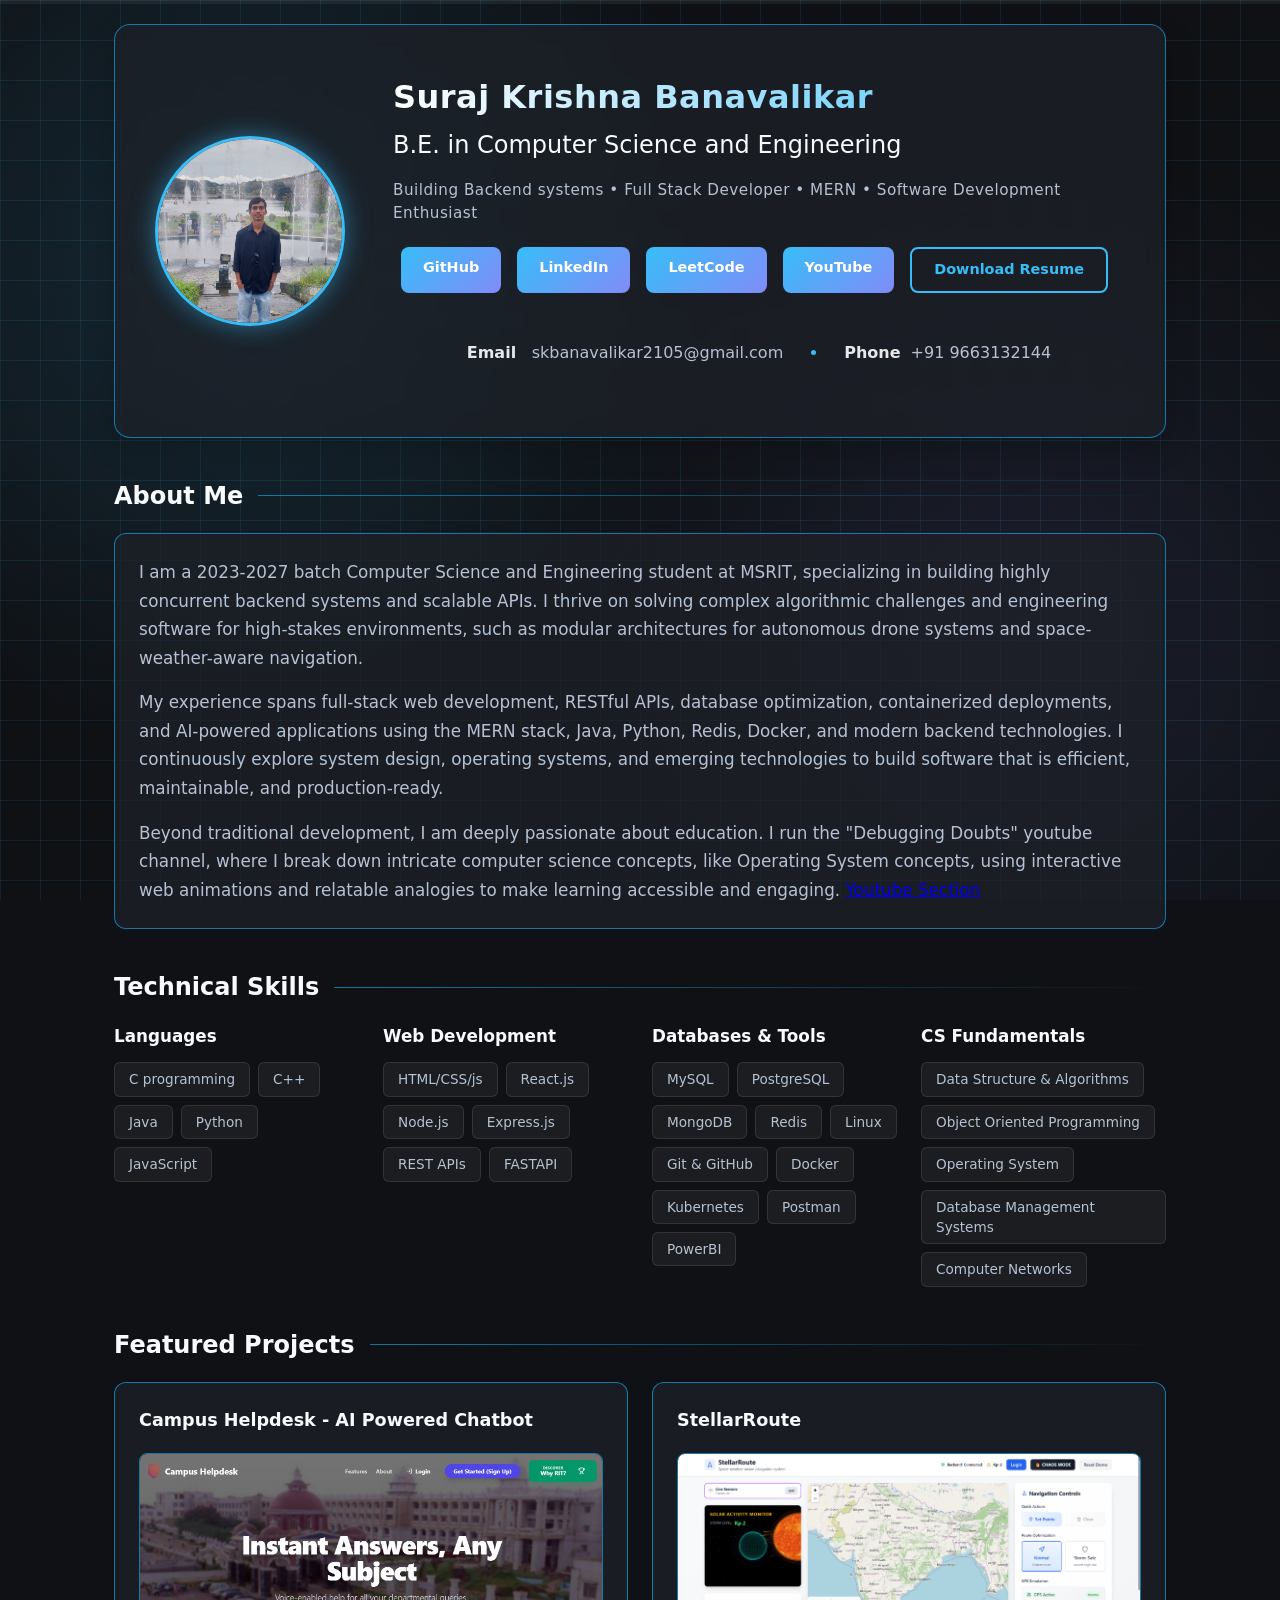
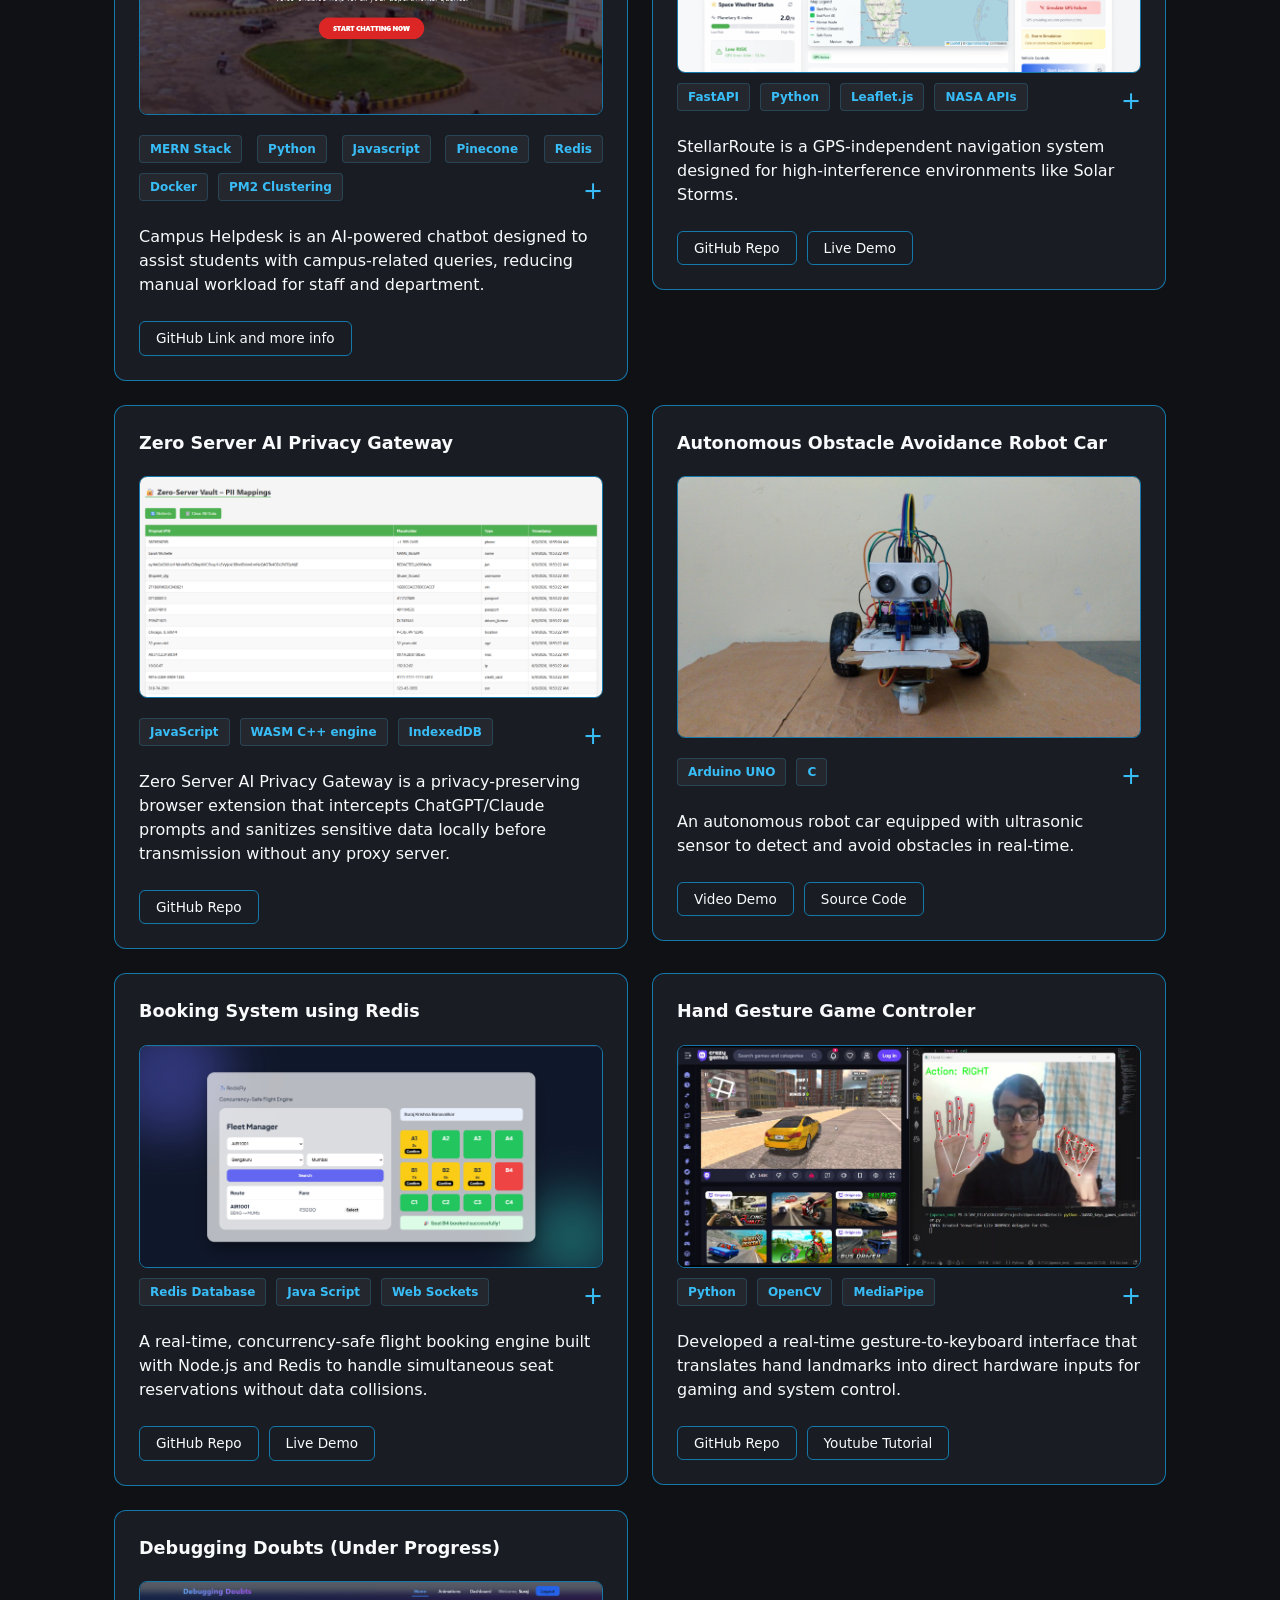
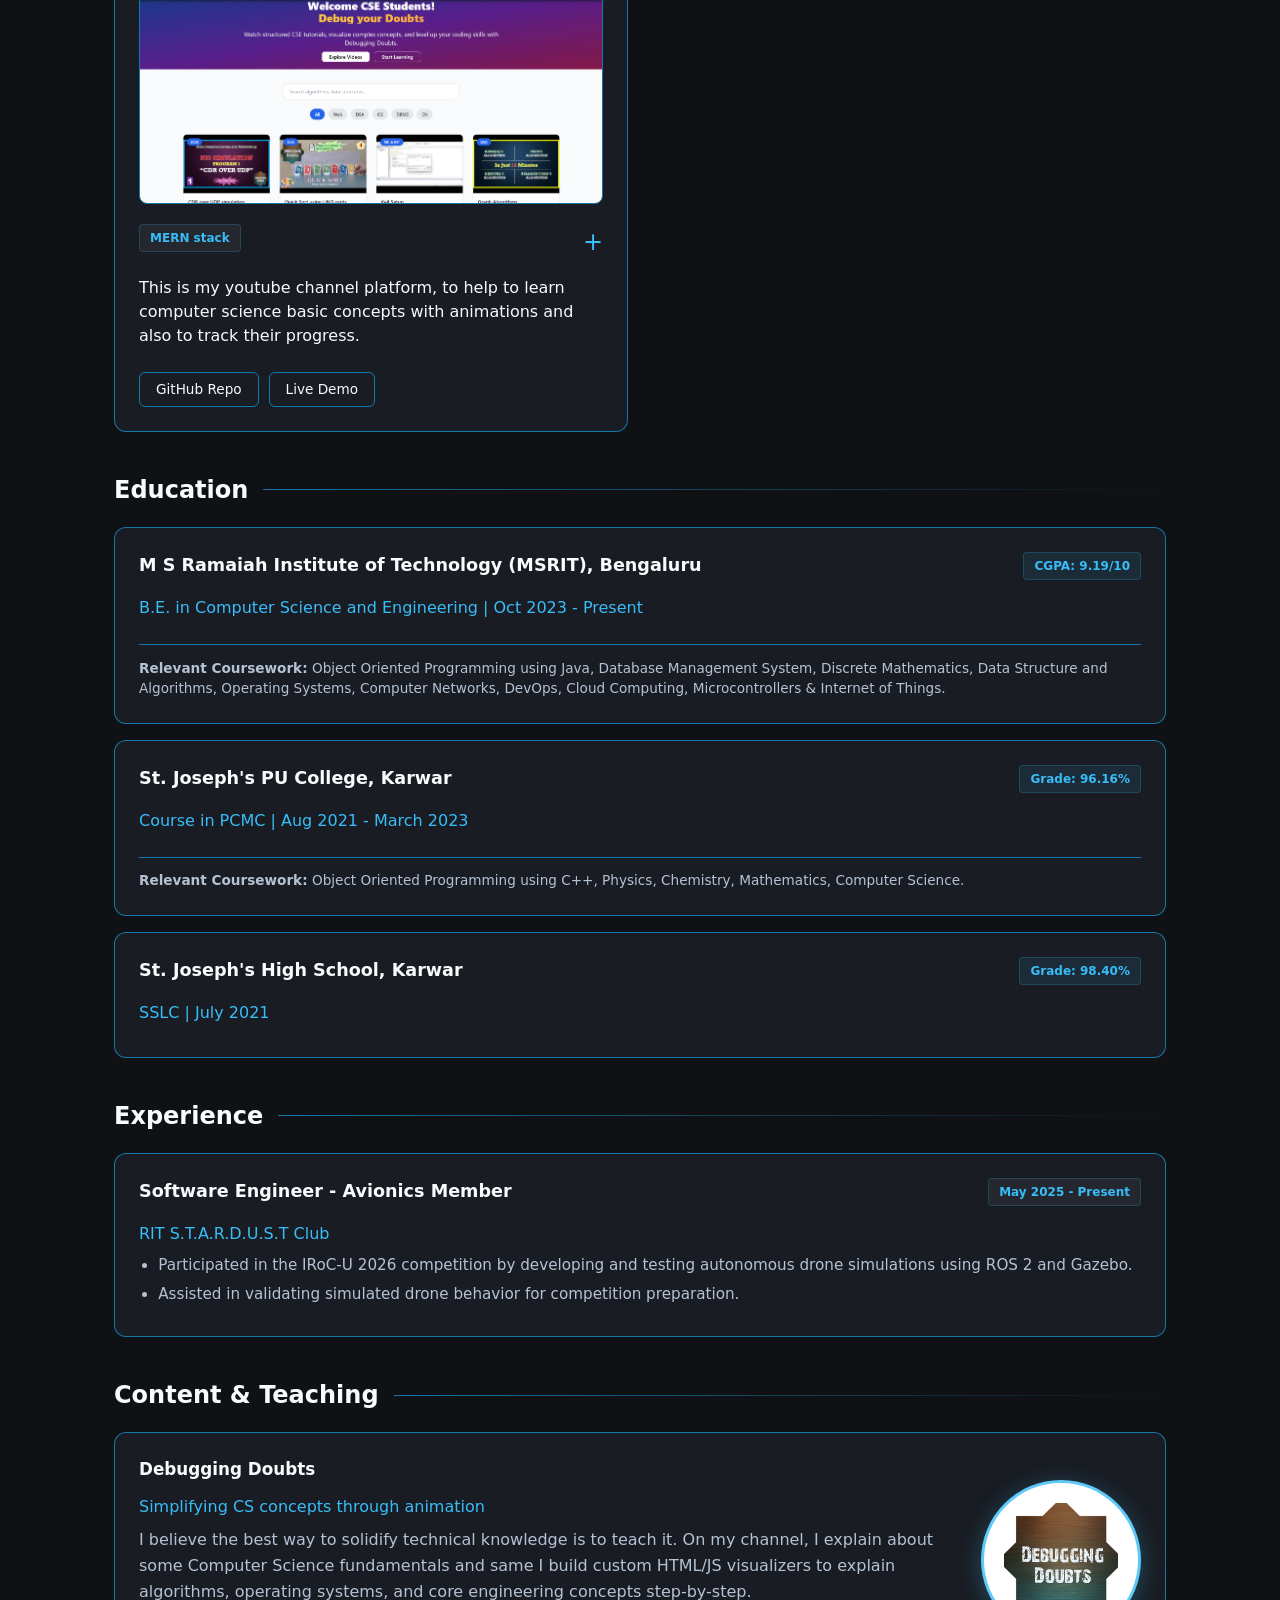
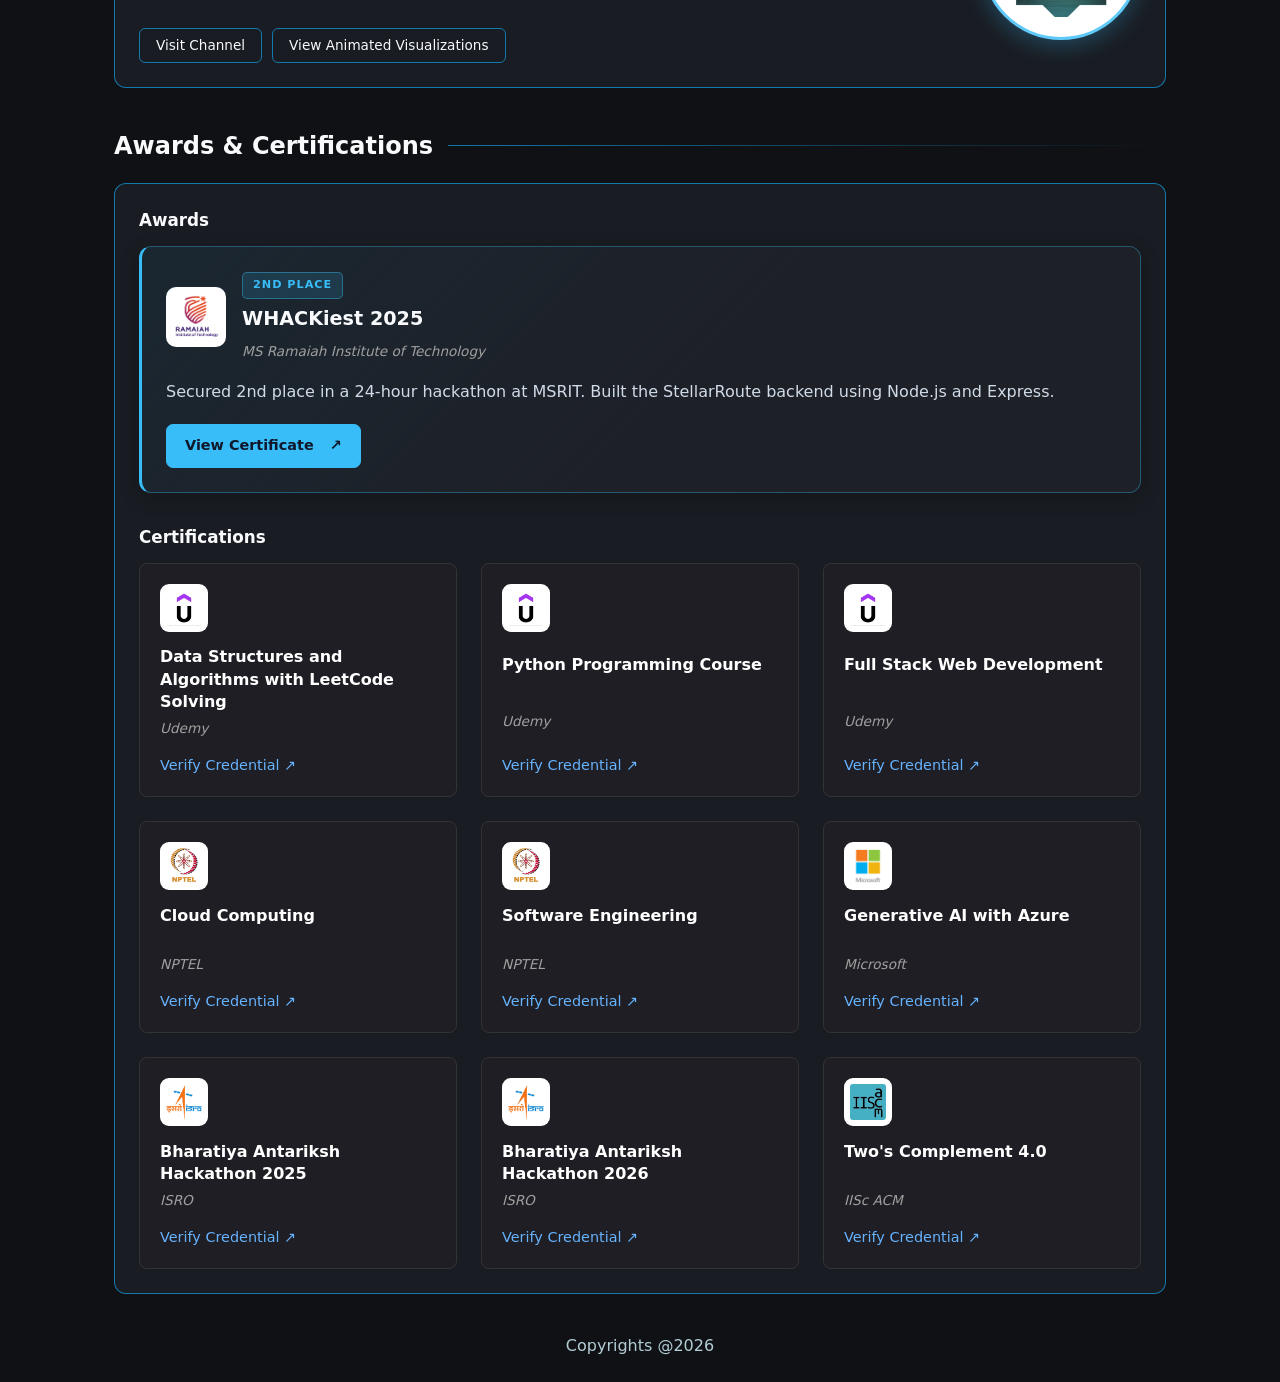
<file: index.html>
<!DOCTYPE html>
<html lang="en">

<head>
    <meta charset="UTF-8">
    <meta name="viewport" content="width=device-width, initial-scale=1.0">
    <title> Suraj Krishna Banavalikar </title>

    <meta name="description"
        content="Portfolio of Suraj Krishna Banavalikar, a Full Stack Developer and CSE student specializing in backend systems, AI tools, and algorithmic challenges.">
    <meta name="author" content="Suraj Krishna Banavalikar">

    <meta property="og:type" content="website">
    <meta property="og:url" content="https://surajkb2005.github.io/Resume/">
    <meta property="og:title" content="Suraj Krishna Banavalikar | Software Engineer">
    <meta property="og:description"
        content="Building highly concurrent backend systems, AI-powered tools, and exploring space technology. Check out my projects.">
    <meta property="og:image" content="./public/assets/images/Profile.jpg">

    <meta property="twitter:card" content="summary_large_image">
    <meta property="twitter:title" content="Suraj K. Banavalikar | Software Engineer">
    <meta property="twitter:description"
        content="Building highly concurrent backend systems, AI-powered tools, and exploring space technology. Check out my projects.">
    <meta property="twitter:image" content="./public/assets/images/Profile.jpg">

    <link rel="stylesheet" href="./public/style.css">
</head>

<body>
    <div class="scroll-progress">
        <div class="scroll-progress-bar" id="scrollProgress"></div>
    </div>
    <header class="hero">
        <div class="hero-content">
            <div class="profile-container">
                <img src="./public/assets/images/Profile.jpg" alt="Profile Photo" class="profile-pic">
            </div>
            <div class="hero-text">
                <h1>Suraj Krishna Banavalikar</h1>
                <h2>B.E. in Computer Science and Engineering</h2>
                <p class="tagline">
                    Building Backend systems • Full Stack Developer • MERN • Software Development Enthusiast
                </p>
                <div class="social-links">
                    <a href="https://github.com/surajkb2005" target="_blank">GitHub</a>
                    <a href="https://linkedin.com/in/surajkb2005/" target="_blank">LinkedIn</a>
                    <a href="https://leetcode.com/surajkb2005/" target="_blank">LeetCode</a>
                    <a href="https://www.youtube.com/@DebuggingDoubts" target="_blank">YouTube</a>

                    <a href="./public/assets/Suraj_Krishna_Banavalikar_Resume.pdf"
                        download="Suraj_Krishna_Banavalikar_Resume.pdf"
                        style="background: transparent; border: 2px solid var(--accent-primary); color: var(--accent-primary);">
                        Download Resume
                    </a>
                </div>
                <br>
                <div class="contact-info">
                    <div class="contact-item">
                        <span class="contact-label">Email</span>
                        <a href="mailto:skbanavalikar2105@gmail.com">
                            skbanavalikar2105@gmail.com
                        </a>
                    </div>
                    <div class="contact-divider"></div>
                    <div class="contact-item">
                        <span class="contact-label">Phone</span>
                        <a href="tel:+919663132144">
                            +91 9663132144
                        </a>
                    </div>
                </div>
            </div>
        </div>
    </header>

    <main>
        <section class="about-section">
            <h3>About Me</h3>
            <div class="card" style="font-size: 1.05rem; color: var(--text-muted); line-height: 1.7;">
                <p style="margin-bottom: 1rem;">
                    I am a 2023-2027 batch Computer Science and Engineering student at MSRIT, specializing in building
                    highly concurrent backend systems and scalable APIs. I thrive on solving complex algorithmic
                    challenges and engineering software for high-stakes environments, such as modular architectures for
                    autonomous drone systems and space-weather-aware navigation.
                </p>
                <p style="margin-bottom: 1rem;">
                    My experience spans full-stack web development, RESTful APIs, database optimization, containerized
                    deployments, and AI-powered applications using the MERN stack, Java, Python, Redis, Docker, and
                    modern backend technologies. I continuously explore system design, operating systems, and emerging
                    technologies to build software that is efficient, maintainable, and production-ready.
                </p>
                <p>
                    Beyond traditional development, I am deeply passionate about education. I run the "Debugging Doubts"
                    youtube channel, where I break down intricate computer science concepts, like Operating System
                    concepts, using interactive web animations and relatable analogies to make learning accessible and
                    engaging.
                    <a href="#teaching-section-yt">Youtube Section</a>
                </p>
            </div>
        </section>
        <section class="skills-section">
            <h3>Technical Skills</h3>

            <div class="skills-grid">

                <div class="skill-category">
                    <h4>Languages</h4>
                    <div class="skill-group">
                        <span class="skill-box">C programming</span>
                        <span class="skill-box">C++</span>
                        <span class="skill-box">Java</span>
                        <span class="skill-box">Python</span>
                        <span class="skill-box">JavaScript</span>
                    </div>
                </div>

                <div class="skill-category">
                    <h4>Web Development</h4>
                    <div class="skill-group">
                        <span class="skill-box">HTML/CSS/js</span>
                        <span class="skill-box">React.js</span>
                        <span class="skill-box">Node.js</span>
                        <span class="skill-box">Express.js</span>
                        <span class="skill-box">REST APIs</span>
                        <span class="skill-box">FASTAPI</span>
                    </div>
                </div>

                <div class="skill-category">
                    <h4>Databases & Tools</h4>
                    <div class="skill-group">
                        <span class="skill-box">MySQL</span>
                        <span class="skill-box">PostgreSQL</span>
                        <span class="skill-box">MongoDB</span>
                        <span class="skill-box">Redis</span>
                        <span class="skill-box">Linux</span>
                        <span class="skill-box">Git & GitHub</span>
                        <span class="skill-box">Docker</span>
                        <span class="skill-box">Kubernetes</span>
                        <span class="skill-box">Postman</span>
                        <span class="skill-box">PowerBI</span>
                    </div>
                </div>

                <div class="skill-category">
                    <h4>CS Fundamentals</h4>
                    <div class="skill-group">
                        <span class="skill-box">Data Structure & Algorithms</span>
                        <span class="skill-box">Object Oriented Programming</span>
                        <span class="skill-box">Operating System</span>
                        <span class="skill-box">Database Management Systems</span>
                        <span class="skill-box">Computer Networks</span>
                    </div>
                </div>

            </div>
        </section>

        <section class="projects-section">
            <h3>Featured Projects</h3>

            <div class="card-grid">

                <article class="card project-card" onclick="toggleProject(this)">
                    <div class=" card-header">
                        <h4 class=" title">Campus Helpdesk - AI Powered Chatbot</h4>
                        <div class="image-slider">
                            <div class="slider-track">
                                <img src="./public/assets/images/Projects/CampusHelpdesk/home.png"
                                    alt="Campus Helpdesk Project Screenshot 1">
                                <img src="./public/assets/images/Projects/CampusHelpdesk/general.png"
                                    alt="Campus Helpdesk Project Screenshot 2">
                            </div>
                        </div>
                        <span class="badge">MERN Stack</span>
                        <span class="badge">Python</span>
                        <span class="badge">Javascript</span>
                        <span class="badge">Pinecone</span>
                        <span class="badge">Redis</span>
                        <span class="badge">Docker</span>
                        <span class="badge">PM2 Clustering</span>
                        <span class="expand-icon">+</span>
                    </div>
                    Campus Helpdesk is an AI-powered chatbot designed to assist students with campus-related queries,
                    reducing manual workload for staff and department.
                    <div class="project-details">
                        <ul class="bullet-list">
                            <li>Built an AI-powered query resolution system using vector search (Pinecone + hybrid BM25
                                re-ranking), reducing manual query handling by ~40% and improving response accuracy.
                            </li>
                            <li>Designed a distributed backend architecture using PM2 clustering (currently10 instances
                                or customizable instances) to enable horizontal scaling and load balancing across CPU
                                cores, supporting ~50-80 concurrent users with stable latency.</li>
                            <li>Optimized database performance using MongoDB connection pooling and multi-database
                                architecture, ensuring efficient handling of concurrent requests and reducing connection
                                overhead under load.</li>
                            <li>Built an asynchronous email queue system with batch processing (20 jobs/cycle) and retry
                                logic, decoupling email workflows from request handling to improve system responsiveness
                                under concurrency.
                            </li>
                            <li>Implemented rate limiting (up to 100 req/15 min per user) and API-level throttling to
                                prevent overload and ensure fair usage during peak traffic.
                            </li>
                        </ul>
                    </div>
                    <div class="card-actions">
                        <a href="./pages/campus_helpdesk.html" target="_blank" class="link-btn outline">
                            GitHub Link and more info</a>
                    </div>
                </article>

                <article class="card project-card" onclick="toggleProject(this)">
                    <div class="card-header">
                        <h4 class="title">StellarRoute</h4>
                        <div class="project-images">
                            <img src="./public/assets/images/Projects/StellarRoute.png"
                                alt="StellarRoute Project Screenshot">
                        </div>
                        <span class="badge">FastAPI</span>
                        <span class="badge">Python</span>
                        <span class="badge">Leaflet.js</span>
                        <span class="badge">NASA APIs</span>
                        <span class="expand-icon">+</span>
                    </div>
                    StellarRoute is a GPS-independent navigation system designed for high-interference environments like
                    Solar Storms.
                    <div class="project-details">
                        <ul class="bullet-list">
                            <li>Designed and implemented a GPS-denied navigation system using inertial navigation
                                (IMU-based dead reckoning).</li>
                            <li>Processed accelerometer and gyroscope data to estimate position in high-interference
                                environments, such as solar storms, to calculate position without satellite dependency.
                            </li>
                            <li>Integrated NASA's NOVA API for live kp index values and proposed future integration with
                                ISRO's Aditya-L1 real-time
                                telemetry.</li>
                        </ul>
                    </div>
                    <div class="card-actions">
                        <a href="https://github.com/varun99015/StellarRoute" target="_blank" class="link-btn outline">
                            GitHub Repo
                        </a>
                        <a href="https://sharebeam.net/q/cJjZmpH" target="_blank" class="link-btn outline"> Live Demo
                        </a>
                    </div>
                </article>

                <article class="card project-card" onclick="toggleProject(this)">
                    <div class="card-header">
                        <h4 class="title">Zero Server AI Privacy Gateway</h4>
                        <div class="image-slider">
                            <div class="slider-track">
                                <img src="./public/assets/images/Projects/ZeroServerAIPrivacyGateway1.png"
                                    alt="Zero Server AI Privacy Gateway Project Screenshot 1">
                                <img src="./public/assets/images/Projects/ZeroServerAIPrivacyGateway2.png"
                                    alt="Zero Server AI Privacy Gateway Project Screenshot 2">
                            </div>
                        </div>
                        <span class="badge">JavaScript</span>
                        <span class="badge">WASM C++ engine</span>
                        <span class="badge">IndexedDB</span>
                        <span class="expand-icon">+</span>
                    </div>
                    Zero Server AI Privacy Gateway is a privacy-preserving browser extension that intercepts
                    ChatGPT/Claude prompts and sanitizes sensitive data locally before transmission without any proxy
                    server.
                    <div class="project-details">
                        <ul class="bullet-list">
                            <li>Developed a privacy-preserving browser extension that intercepts ChatGPT/Claude prompts
                                and sanitizes sensitive data locally before transmission.</li>
                            <li>Built a multi-layer PII detection engine using C++ → WebAssembly, regex validation, and
                                heuristic analysis to detect 19+ categories of sensitive information.
                            </li>
                            <li>Implemented IndexedDB-based placeholder vault and automatic response restoration using
                                DOM MutationObserver, ensuring seamless user experience.</li>
                            <li>Achieved real-time processing with ~2.86 ms median latency and 92% detection accuracy
                                while maintaining a zero-server architecture.</li>
                        </ul>
                    </div>
                    <div class="card-actions">
                        <a href="https://github.com/varun99015/Zero-Server-Ai-Privacy-Gateway" target="_blank"
                            class="link-btn outline">
                            GitHub Repo
                        </a>
                    </div>
                </article>

                <article class="card project-card" onclick="toggleProject(this)">
                    <div class="card-header">
                        <h4 class="title">Autonomous Obstacle Avoidance Robot Car</h4>
                        <div class="image-slider">
                            <div class="slider-track">
                                <img src="./public/assets/images/Projects/ObstacleAvoidanceRobotCar1.jpg"
                                    alt="Autonomous Obstacle Avoidance Robot Car Project Screenshot 1">
                                <img src="./public/assets/images/Projects/ObstacleAvoidanceRobotCar2.jpg"
                                    alt="Autonomous Obstacle Avoidance Robot Car Project Screenshot 2">
                            </div>
                        </div>
                        <span class="badge">Arduino UNO</span>
                        <span class="badge">C</span>
                        <span class="expand-icon">+</span>
                    </div>
                    An autonomous robot car equipped with ultrasonic sensor to detect and avoid obstacles in real-time.
                    <div class="project-details">
                        <ul class="bullet-list">
                            <li>Built an embedded autonomous navigation system using real-time sensor feedback and
                                decision algorithms.</li>
                            <li>Implemented closed-loop control for obstacle avoidance with dynamic path planning
                                (turn, move, reverse).</li>
                            <li>Analyzed limitations such as sensor noise, drift, and scalability, proposing
                                system-level improvements.</li>
                        </ul>
                    </div>
                    <div class="card-actions">
                        <a href="https://drive.google.com/file/d/17pZHVopFjgZnJUE2LameAM9JFyP9vS8x/view?usp=drive_link"
                            target="_blank" class="link-btn outline">
                            Video Demo
                        </a>
                        <a href="https://github.com/surajkb2005/Obstacles_Avoidance_Land_Rover.git" target="_blank"
                            class="link-btn outline">
                            Source Code
                        </a>
                    </div>
                </article>

                <article class="card project-card" onclick="toggleProject(this)">
                    <div class=" card-header">
                        <h4 class=" title">Booking System using Redis</h4>
                        <div class="project-images">
                            <img src="./public/assets/images/Projects/BookingSystemUsingRedis.png"
                                alt="Booking System Project Screenshot">
                        </div>
                        <span class="badge">Redis Database</span>
                        <span class="badge">Java Script</span>
                        <span class="badge">Web Sockets</span>
                        <span class="expand-icon">+</span>
                    </div>
                    A real-time, concurrency-safe flight booking engine built with Node.js and Redis to handle
                    simultaneous seat reservations without data collisions.
                    <div class="project-details">
                        <ul class="bullet-list">
                            <li>Engineered distributed locking using Redis (SET NX EX) to solve race conditions and
                                guarantee 100% transaction safety for concurrent users.</li>
                            <li>Architected an event-driven WebSocket server for instant, bi-directional UI
                                synchronization, completely eliminating inefficient HTTP polling.</li>
                            <li>Optimized database performance by batching bulk Redis queries (e.g., MGET), successfully
                                mitigating N+1 bottlenecks and minimizing network requests.</li>
                        </ul>
                    </div>
                    <div class="card-actions">
                        <a href="https://github.com/surajkb2005/Booking_System_Using_Redis" target="_blank"
                            class="link-btn outline">
                            GitHub Repo
                        </a>
                        <a href="https://booking-system-using-redis.onrender.com/" target="_blank"
                            class="link-btn outline">Live Demo</a>
                    </div>
                </article>

                <article class="card project-card" onclick="toggleProject(this)">
                    <div class=" card-header">
                        <h4 class=" title">Hand Gesture Game Controler</h4>
                        <div class="project-images">
                            <img src="./public/assets/images/Projects/OpenCVCarGame.png"
                                alt="OpenCV Game Controller Project Screenshot">
                        </div>
                        <span class="badge">Python</span>
                        <span class="badge">OpenCV</span>
                        <span class="badge">MediaPipe</span>
                        <span class="expand-icon">+</span>
                    </div>
                    Developed a real-time gesture-to-keyboard interface that translates hand landmarks into direct
                    hardware inputs for gaming and system control.
                    <div class="project-details">
                        <ul class="bullet-list">
                            <li>Engineered a multi-hand logic engine to map complex gestures to concurrent keyboard
                                actions, such as simultaneous steering and acceleration.</li>
                            <li>Implemented low-level Win32 API calls to bypass standard OS input limitations, ensuring
                                compatibility with high-performance, full-screen applications.</li>
                            <li>Integrated MediaPipe Hands to track 21 3D landmarks, enabling high-precision detection
                                of hand states (Open/Closed/Mid) with minimal latency.</li>
                            <li>Made a tutorial for others, on my youtube channel.</li>
                        </ul>
                    </div>
                    <div class="card-actions">
                        <a href="https://github.com/surajkb2005/OpencvHandDetectForGame.git" target="_blank"
                            class="link-btn outline">
                            GitHub Repo
                        </a>
                        <a href="https://youtu.be/HopyiMhyfKg?si=4lxsYc1OgXXSm3fp&t=26" target="_blank"
                            class="link-btn outline">Youtube Tutorial</a>
                    </div>
                </article>

                <article class="card project-card" onclick="toggleProject(this)">
                    <div class="card-header">
                        <h4 class="title">Debugging Doubts (Under Progress)</h4>
                        <div class="image-slider">
                            <div class="slider-track">
                                <img src="./public/assets/images/Projects/DebuggingDoubts1.png"
                                    alt="Debugging Doubts Project Screenshot 1">
                                <img src="./public/assets/images/Projects/DebuggingDoubts2.png"
                                    alt="Debugging Doubts Project Screenshot 2">
                            </div>
                        </div>
                        <span class="badge">MERN stack</span>
                        <span class="expand-icon">+</span>
                    </div>
                    This is my youtube channel platform, to help to learn computer science basic concepts with
                    animations and also to track their progress.
                    <div class="project-details">
                        <ul class="bullet-list">
                            <li>Created a youtube based video platform for tracking progress of students</li>
                            <li>Uploaded the HTML, CSS, Js based animations, refering textbook, on some useful concepts
                            </li>
                        </ul>
                    </div>
                    <div class="card-actions">
                        <a href="https://github.com/surajkb2005/DebuggingDoubts" target="_blank"
                            class="link-btn outline">GitHub Repo</a>
                        <a href="https://debuggingdoubts-1.onrender.com/" target="_blank" class="link-btn outline">
                            Live Demo</a>
                    </div>
                </article>
            </div>
        </section>

        <section class="education-section">
            <h3>Education</h3>
            <div class="timeline-item card">
                <div class="card-header">
                    <h4 class="title">M S Ramaiah Institute of Technology (MSRIT), Bengaluru</h4>
                    <span class="badge highlight"><b>CGPA: 9.19/10</b></span>
                </div>
                <h5 class="subtitle">B.E. in Computer Science and Engineering | Oct 2023 - Present</h5>
                <p class="coursework"><strong>Relevant Coursework:</strong> Object Oriented Programming using Java,
                    Database Management System, Discrete Mathematics,
                    Data Structure and Algorithms, Operating Systems, Computer Networks, DevOps, Cloud Computing,
                    Microcontrollers & Internet of Things.
                </p>
            </div>

            <div class="timeline-item card" style="margin-top: 1rem;">
                <div class="card-header">
                    <h4 class="title">St. Joseph's PU College, Karwar</h4>
                    <span class="badge highlight"><b>Grade: 96.16%</b></span>
                </div>
                <h5 class="subtitle">Course in PCMC | Aug 2021 - March 2023</h5>
                <p class="coursework"><strong>Relevant Coursework:</strong> Object Oriented Programming using C++,
                    Physics, Chemistry, Mathematics, Computer Science.
                </p>
            </div>

            <div class="timeline-item card" style="margin-top: 1rem;">
                <div class="card-header">
                    <h4 class="title">St. Joseph's High School, Karwar</h4>
                    <span class="badge highlight"><b>Grade: 98.40%</b></span>
                </div>
                <h5 class="subtitle">SSLC | July 2021</h5>
            </div>
        </section>

        <section class="experience-section">
            <h3>Experience</h3>
            <div class="timeline-item card">
                <div class="card-header">
                    <h4 class="title">Software Engineer - Avionics Member</h4>
                    <span class="badge">May 2025 - Present</span>
                </div>
                <h5 class="subtitle">RIT S.T.A.R.D.U.S.T Club</h5>
                <ul class="bullet-list">
                    <li>Participated in the IRoC-U 2026 competition by developing and testing autonomous drone
                        simulations using ROS 2 and Gazebo.</li>
                    <li>Assisted in validating simulated drone behavior for competition preparation.</li>
                </ul>
            </div>
        </section>

        <section class="teaching-section" id="teaching-section-yt">
            <h3>Content & Teaching</h3>

            <div class="card teaching-container">

                <div class="teaching-text">
                    <h4 class="title">Debugging Doubts</h4>
                    <p class="subtitle">Simplifying CS concepts through animation</p>

                    <p class="description">
                        I believe the best way to solidify technical knowledge is to teach it. On my channel, I explain
                        about some Computer Science fundamentals and same I build custom HTML/JS visualizers to explain
                        algorithms, operating systems, and core engineering concepts step-by-step.
                    </p>

                    <div class="teaching-btns">
                        <a href="https://www.youtube.com/@DebuggingDoubts" target="_blank"
                            class="link-btn outline">Visit Channel</a>
                        <a href="https://surajkb2005.github.io/TeachingWithAnimations/" target="_blank"
                            class="link-btn outline">View Animated Visualizations</a>
                    </div>
                </div>

                <div class="teaching">
                    <img src="./public/assets/images/youtube_logo.png" alt="Debugging Doubts Logo"
                        style="width: 100%; height: 100%; object-fit: contain;">
                </div>

            </div>
        </section>


        <section class="awards-section">
            <h3>Awards & Certifications</h3>

            <div class="card p-4">

                <!-- Featured Award -->
                <div class="award-category">
                    <h4 class="title">Awards</h4>

                    <div class="award-featured">
                        <div class="award-header">
                            <img src="./public/assets/images/logos/msrit.png" alt="MSRIT Logo" class="award-logo">

                            <div class="award-info">
                                <span class="award-position">2ND PLACE</span>
                                <h4>WHACKiest 2025</h4>
                                <span class="cert-issuer">MS Ramaiah Institute of Technology</span>
                            </div>
                        </div>

                        <p>
                            Secured 2nd place in a 24-hour hackathon at MSRIT.
                            Built the StellarRoute backend using Node.js and Express.
                        </p>

                        <a href="./public/assets/images/wHACKiest2025.png" target="_blank" rel="noopener noreferrer"
                            class="award-certificate-link">
                            <span>View Certificate</span>
                            <span>↗</span>
                        </a>
                    </div>
                </div>

                <!-- Certifications -->
                <div class="cert-category" style="margin-top: 2rem;">
                    <h4 class="title">Certifications</h4>

                    <ul class="cert-grid">

                        <li class="cert-card">
                            <img src="./public/assets/images/logos/udemy.png" alt="Udemy Logo" class="cert-logo">
                            <strong>Data Structures and Algorithms with LeetCode Solving</strong>
                            <span class="cert-issuer">Udemy</span>
                            <a href="./public/assets/images/DSA_Certificate_udemy.jpg" target="_blank"
                                class="cert-link">Verify Credential ↗</a>
                        </li>

                        <li class="cert-card">
                            <img src="./public/assets/images/logos/udemy.png" alt="Udemy Logo" class="cert-logo">
                            <strong>Python Programming Course</strong>
                            <span class="cert-issuer">Udemy</span>
                            <a href="./public/assets/images/Python_Certificate_udemy.jpg" target="_blank"
                                class="cert-link">Verify Credential ↗</a>
                        </li>

                        <li class="cert-card">
                            <img src="./public/assets/images/logos/udemy.png" alt="Udemy Logo" class="cert-logo">
                            <strong>Full Stack Web Development</strong>
                            <span class="cert-issuer">Udemy</span>
                            <a href="./public/assets/images/Full_Stack_Web_Development_Udemy.jpg" target="_blank"
                                class="cert-link">Verify Credential ↗</a>
                        </li>

                        <li class="cert-card">
                            <img src="./public/assets/images/logos/nptel.png" alt="NPTEL Logo" class="cert-logo">
                            <strong>Cloud Computing</strong>
                            <span class="cert-issuer">NPTEL</span>
                            <a href="./public/assets/images/Cloud_Computing_NPTEL.png" target="_blank"
                                class="cert-link">Verify Credential ↗</a>
                        </li>

                        <li class="cert-card">
                            <img src="./public/assets/images/logos/nptel.png" alt="NPTEL Logo" class="cert-logo">
                            <strong>Software Engineering</strong>
                            <span class="cert-issuer">NPTEL</span>
                            <a href="./public/assets/images/Software_Engineering_NPTEL.png" target="_blank"
                                class="cert-link">Verify Credential ↗</a>
                        </li>

                        <li class="cert-card">
                            <img src="./public/assets/images/logos/microsoft.png" alt="Microsoft Logo"
                                class="cert-logo">
                            <strong>Generative AI with Azure</strong>
                            <span class="cert-issuer">Microsoft</span>
                            <a href="./public/assets/images/Microsoft.png" target="_blank" class="cert-link">Verify
                                Credential ↗</a>
                        </li>

                        <li class="cert-card">
                            <img src="./public/assets/images/logos/isro.png" alt="ISRO Logo" class="cert-logo">
                            <strong>Bharatiya Antariksh Hackathon 2025</strong>
                            <span class="cert-issuer">ISRO</span>
                            <a href="./public/assets/images/BAH2025.png" target="_blank" class="cert-link">Verify
                                Credential ↗</a>
                        </li>

                        <li class="cert-card">
                            <img src="./public/assets/images/logos/isro.png" alt="ISRO Logo" class="cert-logo">
                            <strong>Bharatiya Antariksh Hackathon 2026</strong>
                            <span class="cert-issuer">ISRO</span>
                            <a href="./public/assets/images/BAH2026.png" target="_blank" class="cert-link">Verify
                                Credential ↗</a>
                        </li>

                        <li class="cert-card">
                            <img src="./public/assets/images/logos/iiscAcm.jpg" alt="IISc ACM Logo" class="cert-logo">
                            <strong>Two's Complement 4.0</strong>
                            <span class="cert-issuer">IISc ACM</span>
                            <a href="./public/assets/images/TwosComplement.png" target="_blank" class="cert-link">Verify
                                Credential ↗</a>
                        </li>

                    </ul>
                </div>
            </div>
        </section>
        <center style="color: rgb(179, 205, 214);">Copyrights @2026</center>
    </main>
    <script src="./public/script.js"> </script>
</body>

</html>
</file>
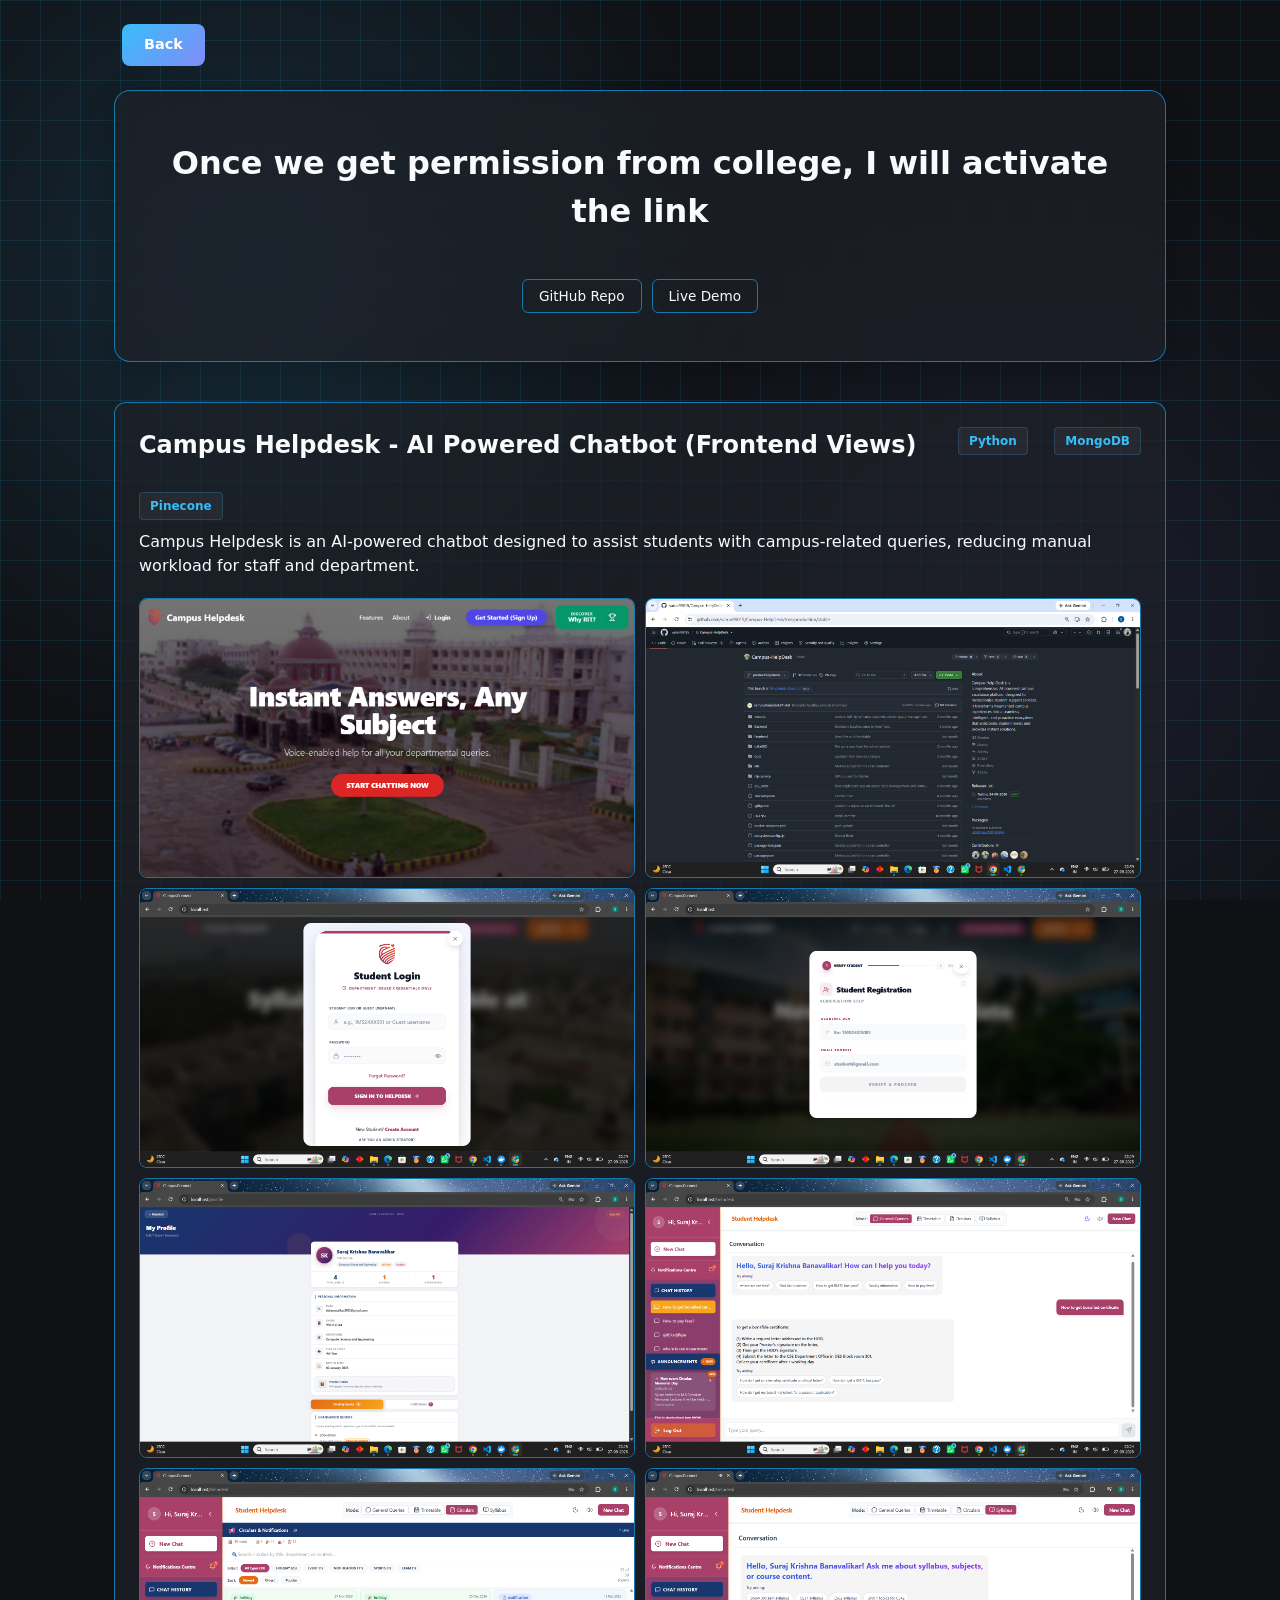
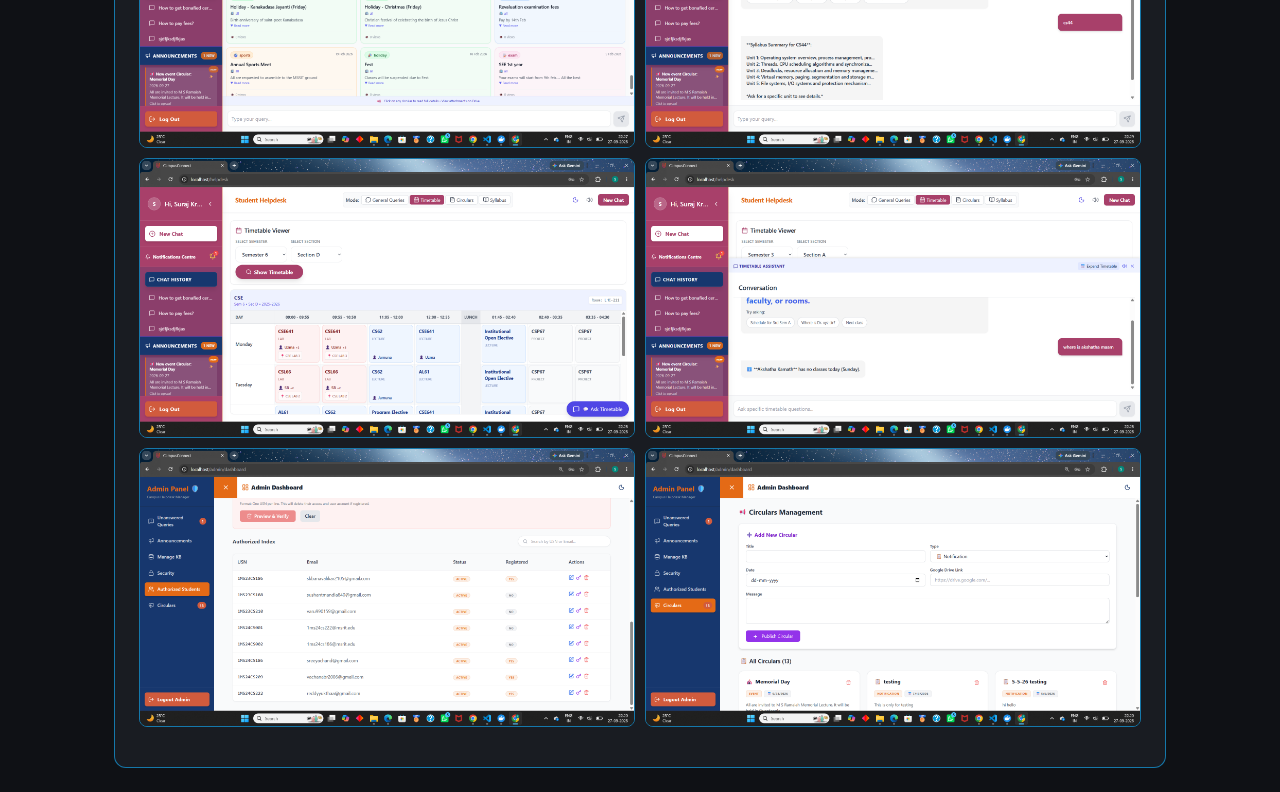
<file: pages/campus_helpdesk.html>
<!DOCTYPE html>
<html lang="en">

<head>
    <meta charset="UTF-8">
    <meta name="viewport" content="width=device-width, initial-scale=1.0">
    <title> Suraj Krishna Banavalikar </title>
    <link rel="stylesheet" href="../public/style.css">
</head>

<body>
    <div class="social-links">
        <a href="../index.html">Back</a>
    </div>
    <br>
    <header class="hero" style="text-align: center;">
        <h1>Once we get permission from college, I will activate the link</h1>
        <div class="card-actions" style="display: flex; justify-content: center; gap: 10px; margin-top: 20px;">
            <a href="https://sharebeam.net/q/pELys35" target="_blank" class="link-btn outline">
                GitHub Repo
            </a>
            <a href="https://sharebeam.net/q/KfJZwYt" target="_blank" class="link-btn outline">
                Live Demo
            </a>
        </div>
    </header>

    <article class="card project-card">
        <div class=" card-header">
            <h3 class=" title">Campus Helpdesk - AI Powered Chatbot (Frontend Views)</h3>
            <span class="badge">Python</span>
            <span class="badge">MongoDB</span>
            <span class="badge">Pinecone</span>
            Campus Helpdesk is an AI-powered chatbot designed to assist students with campus-related queries,
            reducing manual workload for staff and department.

            <div class="project-images"
                style="display: grid; grid-template-columns: repeat(auto-fit, minmax(min(100%, 450px), 1fr)); gap: 10px; width: 100%;">
                <img src="../public/assets/images/Projects/CampusHelpdesk/home.png" alt="Campus Helpdesk View 1"
                    style="width: 100%; height: 100%; object-fit: cover;">
                <img src="../public/assets/images/Projects/CampusHelpdesk/github.png" alt="Campus Helpdesk View 2"
                    style="width: 100%; height: 100%; object-fit: cover;">
                <img src="../public/assets/images/Projects/CampusHelpdesk/login.png" alt="Campus Helpdesk View 3"
                    style="width: 100%; height: 100%; object-fit: cover;">
                <img src="../public/assets/images/Projects/CampusHelpdesk/verification.png" alt="Campus Helpdesk View 4"
                    style="width: 100%; height: 100%; object-fit: cover;">
                <img src="../public/assets/images/Projects/CampusHelpdesk/profile.png" alt="Campus Helpdesk View 5"
                    style="width: 100%; height: 100%; object-fit: cover;">
                <img src="../public/assets/images/Projects/CampusHelpdesk/general.png" alt="Campus Helpdesk View 6"
                    style="width: 100%; height: 100%; object-fit: cover;">
                <img src="../public/assets/images/Projects/CampusHelpdesk/circular.png" alt="Campus Helpdesk View 7"
                    style="width: 100%; height: 100%; object-fit: cover;">
                <img src="../public/assets/images/Projects/CampusHelpdesk/syllabus.png" alt="Campus Helpdesk View 8"
                    style="width: 100%; height: 100%; object-fit: cover;">
                <img src="../public/assets/images/Projects/CampusHelpdesk/timetable.png" alt="Campus Helpdesk View 9"
                    style="width: 100%; height: 100%; object-fit: cover;">
                <img src="../public/assets/images/Projects/CampusHelpdesk/timetableQuery.png"
                    alt="Campus Helpdesk View 10" style="width: 100%; height: 100%; object-fit: cover;">
                <img src="../public/assets/images/Projects/CampusHelpdesk/admin5.png" alt="Campus Helpdesk View 11"
                    style="width: 100%; height: 100%; object-fit: cover;">
                <img src="../public/assets/images/Projects/CampusHelpdesk/admin6.png" alt="Campus Helpdesk View 12"
                    style="width: 100%; height: 100%; object-fit: cover;">
            </div>
        </div>
    </article>
    <script>
        document.querySelectorAll('.project-images img').forEach(img => {
            img.onclick = () => {
                let popup = document.createElement('div');
                popup.style = `
                    position: fixed;
                    top:0; left:0;
                    width:100%; height:100%;
                    background: rgba(0,0,0,0.8);
                    display:flex;
                    align-items:center;
                    justify-content:center;
                    z-index:1000;
                `;

                let bigImg = document.createElement('img');
                bigImg.src = img.src;
                bigImg.style = "max-width:80%; max-height:80vh; object-fit:contain; border-radius:10px;";

                popup.appendChild(bigImg);
                popup.onclick = () => popup.remove();

                document.body.appendChild(popup);
            };
        });
    </script>
</body>

</html>
</file>
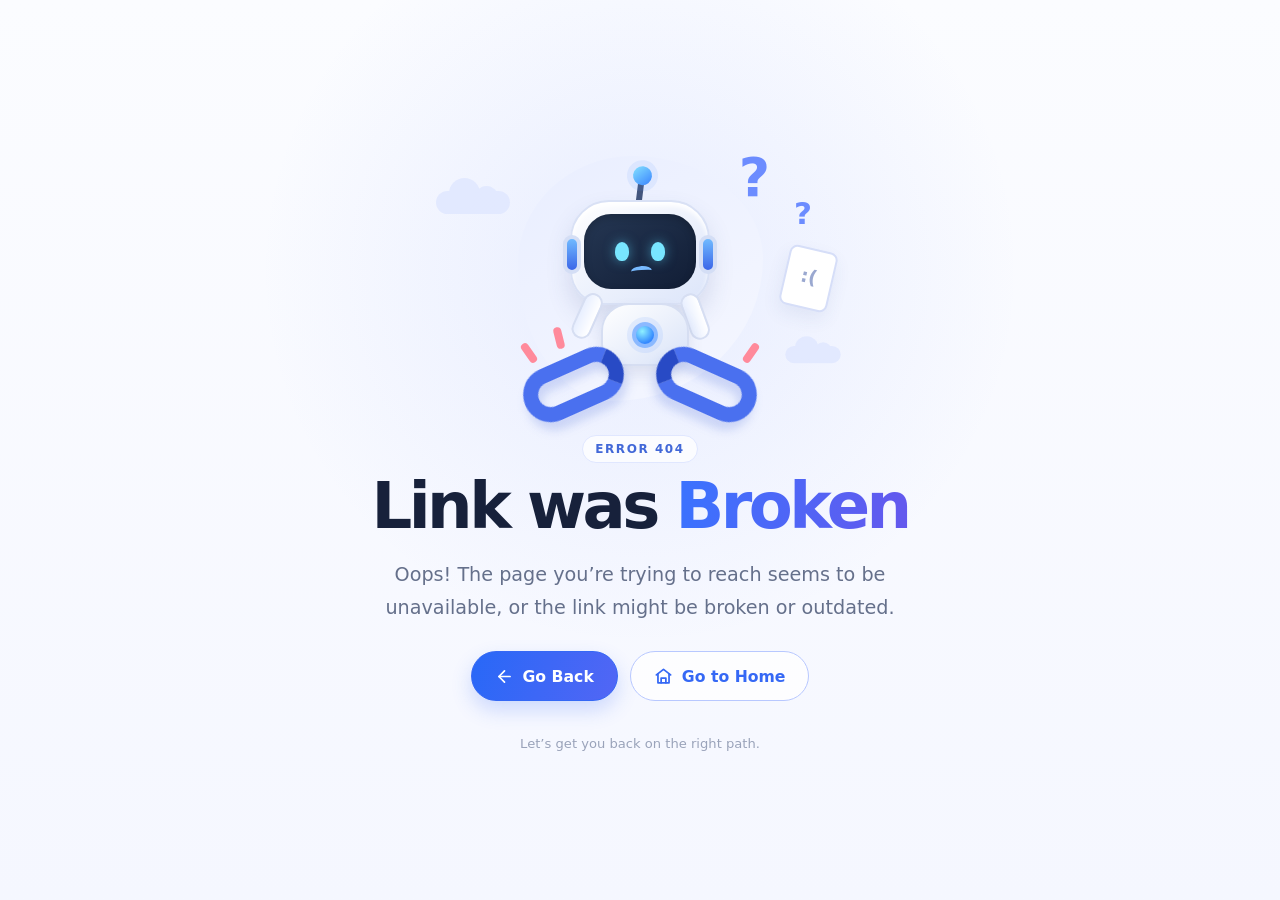
<file: pages/LinkNotActivated.html>
<!DOCTYPE html>
<html lang="en">

<head>
    <meta charset="UTF-8">
    <meta name="viewport" content="width=device-width, initial-scale=1.0">
    <meta name="theme-color" content="#f8faff">
    <title>404 — Link Was Broken</title>
    <style>
        :root {
            --blue: #3568f5;
            --blue-dark: #244fd1;
            --ink: #17213b;
            --muted: #65708b;
            --line: #e7ecfb;
            --surface: #ffffff;
        }

        * {
            box-sizing: border-box;
        }

        body {
            margin: 0;
            min-height: 100vh;
            padding: 28px 20px;
            display: grid;
            place-items: center;
            color: var(--ink);
            font-family: Inter, ui-sans-serif, system-ui, -apple-system, BlinkMacSystemFont,
                "Segoe UI", sans-serif;
            background:
                radial-gradient(ellipse at 50% 30%, rgba(105, 139, 255, .12), transparent 42%),
                linear-gradient(180deg, #fbfcff 0%, #f5f7ff 100%);
            overflow-x: hidden;
        }

        .page {
            width: min(100%, 780px);
            text-align: center;
            animation: fade-up .8s ease both;
        }

        .illustration {
            position: relative;
            width: min(100%, 440px);
            height: 285px;
            margin: 0 auto 14px;
            display: grid;
            place-items: center;
        }

        .orb {
            position: absolute;
            width: 245px;
            height: 245px;
            border-radius: 47% 53% 61% 39% / 44% 42% 58% 56%;
            background: linear-gradient(145deg, #e9eeff, #f5f7ff);
            animation: morph 8s ease-in-out infinite;
        }

        .cloud {
            position: absolute;
            width: 74px;
            height: 23px;
            border-radius: 30px;
            background: #e1e8ff;
            opacity: .9;
            animation: drift 5s ease-in-out infinite;
        }

        .cloud::before,
        .cloud::after {
            content: "";
            position: absolute;
            bottom: 5px;
            border-radius: 50%;
            background: inherit;
        }

        .cloud::before {
            left: 13px;
            width: 31px;
            height: 31px;
        }

        .cloud::after {
            right: 12px;
            width: 23px;
            height: 23px;
        }

        .cloud.one {
            top: 55px;
            left: 16px;
        }

        .cloud.two {
            right: 10px;
            bottom: 55px;
            transform: scale(.75);
            animation-delay: -2s;
        }

        .question {
            position: absolute;
            color: #6c8cff;
            font-weight: 800;
            line-height: 1;
            animation: float 3s ease-in-out infinite;
        }

        .question.q1 {
            top: 15px;
            right: 90px;
            font-size: 54px;
        }

        .question.q2 {
            top: 62px;
            right: 48px;
            font-size: 31px;
            animation-delay: -1s;
        }

        .paper {
            position: absolute;
            right: 27px;
            top: 112px;
            width: 49px;
            height: 61px;
            border: 2px solid #d6def8;
            border-radius: 8px;
            background: #fff;
            transform: rotate(13deg);
            box-shadow: 0 8px 18px rgba(45, 73, 145, .08);
            animation: float 4s ease-in-out infinite;
        }

        .paper::before {
            content: ":(";
            display: block;
            margin-top: 15px;
            color: #9aa8d0;
            font-size: 19px;
            font-weight: 700;
        }

        .robot {
            position: relative;
            z-index: 2;
            width: 150px;
            height: 166px;
            margin-top: 9px;
            animation: bob 3s ease-in-out infinite;
        }

        .antenna {
            position: absolute;
            top: -23px;
            left: 72px;
            width: 6px;
            height: 30px;
            border-radius: 8px;
            background: #44577e;
            transform: rotate(7deg);
        }

        .antenna::before {
            content: "";
            position: absolute;
            width: 19px;
            height: 19px;
            top: -11px;
            left: -6px;
            border-radius: 50%;
            background: linear-gradient(135deg, #85e2ff, #3983ff);
            box-shadow: 0 0 0 6px rgba(76, 139, 255, .1);
        }

        .head {
            position: absolute;
            top: 0;
            left: 5px;
            width: 140px;
            height: 105px;
            border-radius: 39px 39px 34px 34px;
            background: linear-gradient(145deg, #fff, #dce5fa);
            border: 2px solid #d9e1f5;
            box-shadow: 0 13px 25px rgba(51, 75, 135, .15), inset 0 4px 5px #fff;
        }

        .ear {
            position: absolute;
            top: 33px;
            width: 18px;
            height: 39px;
            border-radius: 12px;
            background: linear-gradient(#70baff, #3b66e8);
            border: 4px solid #d4def5;
        }

        .ear.left {
            left: -9px;
        }

        .ear.right {
            right: -9px;
        }

        .face {
            position: absolute;
            inset: 12px 12px 14px;
            border-radius: 27px;
            background: linear-gradient(145deg, #253753, #111d35);
            display: flex;
            justify-content: center;
            align-items: center;
            gap: 22px;
            box-shadow: inset 0 3px 8px rgba(0, 0, 0, .2);
        }

        .eye {
            width: 14px;
            height: 19px;
            border-radius: 50% 50% 45% 45%;
            background: #78e6ff;
            box-shadow: 0 0 12px rgba(91, 220, 255, .5);
            animation: blink 4.5s infinite;
        }

        .mouth {
            position: absolute;
            width: 21px;
            height: 10px;
            left: 47px;
            bottom: 13px;
            border-top: 4px solid #78baff;
            border-radius: 50% 50% 0 0;
            transform: rotate(-4deg);
        }

        .body {
            position: absolute;
            width: 88px;
            height: 63px;
            left: 36px;
            bottom: 0;
            border-radius: 28px 28px 22px 22px;
            background: linear-gradient(145deg, #fff, #d9e3f8);
            border: 2px solid #d6def2;
            box-shadow: 0 8px 15px rgba(51, 75, 135, .12);
        }

        .core {
            position: absolute;
            top: 17px;
            left: 29px;
            width: 26px;
            height: 26px;
            border-radius: 50%;
            border: 4px solid #8bb9ff;
            background: radial-gradient(circle at 35% 30%, #8ef0ff, #3489ff 70%);
            box-shadow: 0 0 0 5px rgba(66, 132, 255, .1);
        }

        .arm {
            position: absolute;
            top: 94px;
            width: 20px;
            height: 48px;
            border-radius: 14px;
            background: linear-gradient(90deg, #e8efff, #fff);
            border: 2px solid #d6def2;
        }

        .arm.left {
            left: 22px;
            transform: rotate(24deg);
            transform-origin: top;
        }

        .arm.right {
            right: 18px;
            transform: rotate(-20deg);
            transform-origin: top;
        }

        .broken-link {
            position: absolute;
            z-index: 3;
            bottom: 9px;
            width: 105px;
            height: 55px;
            border: 15px solid #4a70ef;
            border-radius: 40px;
            filter: drop-shadow(0 9px 5px rgba(53, 91, 210, .2));
        }

        .broken-link.left {
            left: calc(50% - 119px);
            transform: rotate(-24deg);
            border-right-color: #284ac5;
            animation: shake-left 3s ease-in-out infinite;
        }

        .broken-link.right {
            right: calc(50% - 119px);
            transform: rotate(24deg);
            border-left-color: #284ac5;
            animation: shake-right 3s ease-in-out infinite;
        }

        .spark {
            position: absolute;
            z-index: 4;
            bottom: 57px;
            width: 8px;
            height: 22px;
            border-radius: 8px;
            background: #ff8a9b;
            animation: sparkle 1.8s ease-in-out infinite;
        }

        .spark.s1 {
            left: 105px;
            transform: rotate(-35deg);
        }

        .spark.s2 {
            left: 135px;
            bottom: 72px;
            transform: rotate(-14deg);
            animation-delay: -.5s;
        }

        .spark.s3 {
            right: 105px;
            transform: rotate(35deg);
            animation-delay: -.8s;
        }

        .error-code {
            display: inline-block;
            margin: 0 0 8px;
            padding: 6px 12px;
            border: 1px solid #e0e7ff;
            border-radius: 999px;
            color: #4268d8;
            background: rgba(255, 255, 255, .75);
            font-size: 12px;
            font-weight: 800;
            letter-spacing: .13em;
        }

        h1 {
            margin: 0;
            font-size: clamp(2.25rem, 7vw, 4rem);
            line-height: 1.1;
            letter-spacing: -.055em;
            font-weight: 850;
        }

        h1 span {
            color: var(--blue);
            background: linear-gradient(100deg, #3973ff, #6558ed);
            -webkit-background-clip: text;
            background-clip: text;
            -webkit-text-fill-color: transparent;
        }

        .description {
            max-width: 550px;
            margin: 18px auto 27px;
            color: var(--muted);
            font-size: clamp(1rem, 2.6vw, 1.2rem);
            line-height: 1.7;
        }

        .actions {
            display: flex;
            justify-content: center;
            flex-wrap: wrap;
            gap: 12px;
        }

        .btn {
            min-height: 50px;
            padding: 0 23px;
            display: inline-flex;
            justify-content: center;
            align-items: center;
            gap: 9px;
            border-radius: 999px;
            text-decoration: none;
            font: inherit;
            font-size: .98rem;
            font-weight: 700;
            cursor: pointer;
            transition: transform .2s ease, box-shadow .2s ease, background .2s ease;
        }

        .btn:hover {
            transform: translateY(-3px);
        }

        .btn:focus-visible {
            outline: 3px solid #a9bbff;
            outline-offset: 4px;
        }

        .btn-primary {
            color: #fff;
            border: 1px solid var(--blue);
            background: linear-gradient(110deg, #2868f7, #5266f5);
            box-shadow: 0 9px 20px rgba(53, 104, 245, .22);
        }

        .btn-primary:hover {
            box-shadow: 0 13px 25px rgba(53, 104, 245, .3);
        }

        .btn-secondary {
            color: var(--blue);
            border: 1.5px solid #b8c8ff;
            background: rgba(255, 255, 255, .8);
        }

        .btn-secondary:hover {
            background: #fff;
        }

        .btn svg {
            width: 19px;
            height: 19px;
        }

        .footer {
            margin-top: 35px;
            color: #9aa3ba;
            font-size: .82rem;
        }

        @keyframes fade-up {
            from {
                opacity: 0;
                transform: translateY(16px);
            }

            to {
                opacity: 1;
                transform: translateY(0);
            }
        }

        @keyframes bob {

            0%,
            100% {
                transform: translateY(0) rotate(-1deg);
            }

            50% {
                transform: translateY(-8px) rotate(1deg);
            }
        }

        @keyframes float {

            0%,
            100% {
                transform: translateY(0);
            }

            50% {
                transform: translateY(-10px);
            }
        }

        @keyframes drift {

            0%,
            100% {
                translate: 0 0;
            }

            50% {
                translate: 8px -5px;
            }
        }

        @keyframes morph {

            0%,
            100% {
                border-radius: 47% 53% 61% 39% / 44% 42% 58% 56%;
            }

            50% {
                border-radius: 55% 45% 44% 56% / 51% 58% 42% 49%;
            }
        }

        @keyframes blink {

            0%,
            45%,
            49%,
            100% {
                transform: scaleY(1);
            }

            47% {
                transform: scaleY(.12);
            }
        }

        @keyframes sparkle {

            0%,
            100% {
                opacity: .35;
                scale: .8;
            }

            50% {
                opacity: 1;
                scale: 1.15;
            }
        }

        @keyframes shake-left {

            0%,
            100% {
                translate: 0 0;
            }

            50% {
                translate: -3px -2px;
            }
        }

        @keyframes shake-right {

            0%,
            100% {
                translate: 0 0;
            }

            50% {
                translate: 3px -2px;
            }
        }

        @media (max-width: 480px) {
            body {
                padding: 24px 17px;
            }

            .illustration {
                height: 245px;
                transform: scale(.88);
                transform-origin: center bottom;
                margin-bottom: 0;
            }

            .description {
                margin-top: 13px;
                margin-bottom: 22px;
            }

            .btn {
                width: 100%;
                max-width: 280px;
            }

            .footer {
                margin-top: 25px;
            }
        }

        @media (prefers-reduced-motion: reduce) {

            *,
            *::before,
            *::after {
                animation-duration: .01ms !important;
                animation-iteration-count: 1 !important;
                scroll-behavior: auto !important;
                transition-duration: .01ms !important;
            }
        }
    </style>
</head>

<body>
    <main class="page">
        <div class="illustration" aria-hidden="true">
            <div class="orb"></div>
            <div class="cloud one"></div>
            <div class="cloud two"></div>
            <span class="question q1">?</span>
            <span class="question q2">?</span>
            <div class="paper"></div>

            <div class="robot">
                <div class="antenna"></div>
                <div class="head">
                    <div class="ear left"></div>
                    <div class="ear right"></div>
                    <div class="face">
                        <span class="eye"></span>
                        <span class="eye"></span>
                        <span class="mouth"></span>
                    </div>
                </div>
                <div class="arm left"></div>
                <div class="arm right"></div>
                <div class="body">
                    <div class="core"></div>
                </div>
            </div>

            <div class="broken-link left"></div>
            <div class="broken-link right"></div>
            <span class="spark s1"></span>
            <span class="spark s2"></span>
            <span class="spark s3"></span>
        </div>

        <p class="error-code">ERROR 404</p>
        <h1>Link was <span>Broken</span></h1>
        <p class="description">
            Oops! The page you’re trying to reach seems to be unavailable,
            or the link might be broken or outdated.
        </p>

        <nav class="actions" aria-label="Error page navigation">
            <button class="btn btn-primary" type="button" onclick="goBack()">
                <svg viewBox="0 0 24 24" fill="none" stroke="currentColor" stroke-width="2.2" stroke-linecap="round"
                    stroke-linejoin="round" aria-hidden="true">
                    <path d="M19 12H5"></path>
                    <path d="m12 19-7-7 7-7"></path>
                </svg>
                Go Back
            </button>
            <!-- Change this href if your home page is at a different path. -->
            <a class="btn btn-secondary" href="../index.html">
                <svg viewBox="0 0 24 24" fill="none" stroke="currentColor" stroke-width="2.2" stroke-linecap="round"
                    stroke-linejoin="round" aria-hidden="true">
                    <path d="m3 10 9-7 9 7"></path>
                    <path d="M5 9v11h14V9"></path>
                    <path d="M9 20v-6h6v6"></path>
                </svg>
                Go to Home
            </a>
        </nav>

        <p class="footer">Let’s get you back on the right path.</p>
    </main>

    <script>
        function goBack() {
            if (window.history.length > 1) {
                window.history.back();
            } else {
                window.location.href = "../index.html";
            }
        }
    </script>
</body>

</html>
</file>
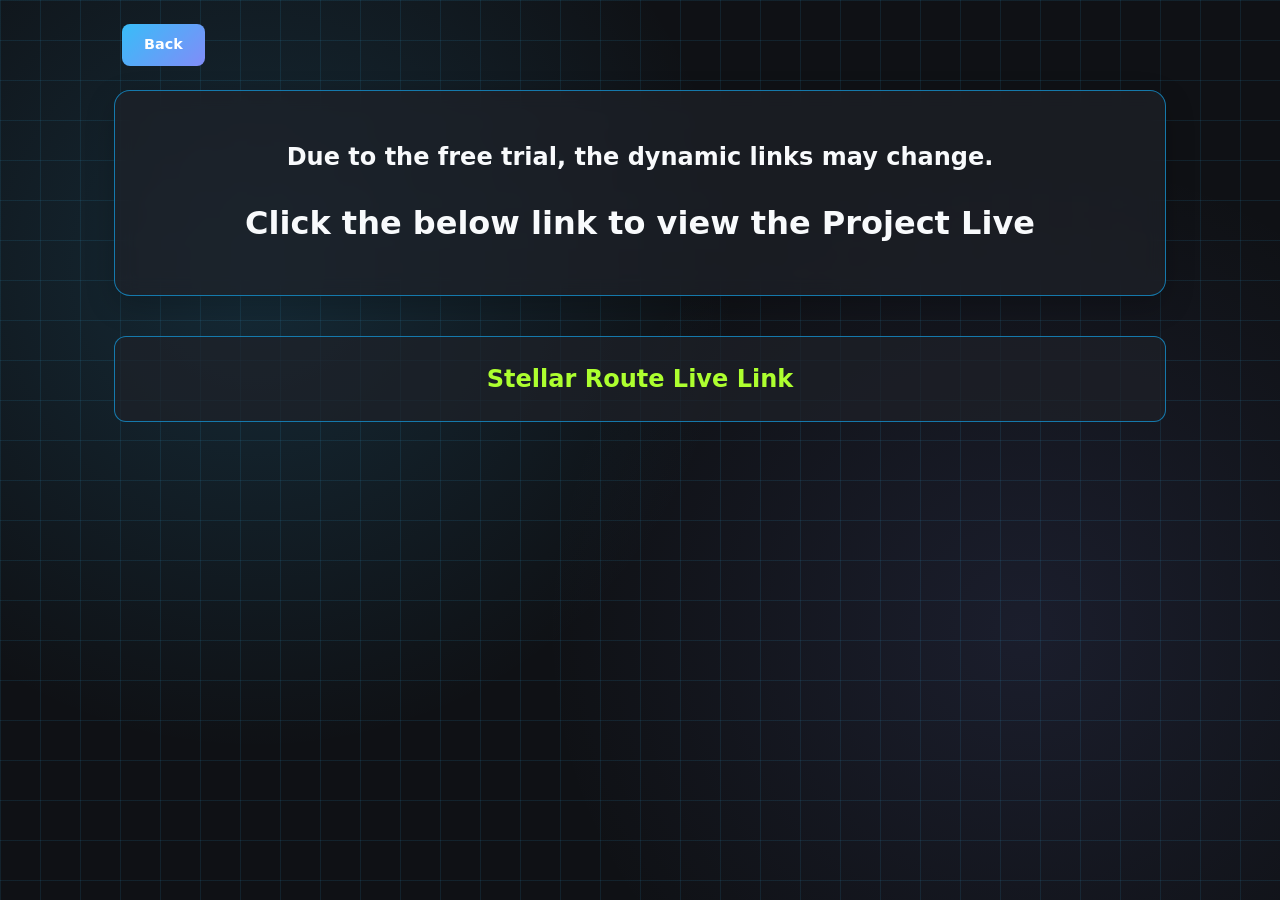
<file: pages/stellarroute.html>
<!DOCTYPE html>
<html lang="en">

<head>
    <meta charset="UTF-8">
    <meta name="viewport" content="width=device-width, initial-scale=1.0">
    <title> Suraj Krishna Banavalikar </title>
    <link rel="stylesheet" href="../public/style.css">
</head>

<body>
    <div class="social-links">
        <a href="../index.html">Back</a>
    </div>
    <br>
    <header class="hero" style="text-align: center;">
        <h2>Due to the free trial, the dynamic links may change. </h2><br>
        <h1>Click the below link to view the Project Live</h1>
    </header>

    <article class="card project-card">
        <a href="https://sharebeam.net/q/cJjZmpH" target="_blank"
            style="text-decoration:none;color:greenyellow;justify-content: center; align-items: center; display: flex; flex-direction: column;">
            <h2>Stellar Route Live Link</h2>
        </a>
    </article>
</body>

</html>
</file>
<file: public/style.css>
/* --- COMPACT & RICH TECH THEME --- */
:root {
    --bg-dark: #0f1115; 
    --bg-card: rgba(30, 33, 40, 0.7); 
    --text-main: #f8fafc;
    --text-muted: #b5c2d4;
    --accent-primary: #38bdf8; 
    --border-color: rgba(20, 151, 216, 0.75);
}

* { box-sizing: border-box; margin: 0; padding: 0; }

body {
    font-family: 'Segoe UI', system-ui, sans-serif;
    line-height: 1.5;
    color: var(--text-main);
    background-color: var(--bg-dark);    
    background-attachment: fixed;
    background-image: 
        linear-gradient(rgba(56,189,248,0.1) 1px, transparent 1px),
        linear-gradient(90deg, rgba(56,189,248,0.1) 1px, transparent 1px),
        radial-gradient(circle at 20% 30%, rgba(56,189,248,0.15), transparent 40%),
        radial-gradient(circle at 80% 70%, rgba(129,140,248,0.1), transparent 40%);
    background-size: 40px 40px, 40px 40px, auto, auto;
    
    padding: 1.5rem; /* Reduced padding */
    max-width: 1100px;
    margin: auto;
}

/* --- HERO SECTION --- */
.hero {
    margin-bottom: 2.5rem;
    padding: 3rem 2.5rem;
    background: var(--bg-card);
    border-radius: 16px;
    border: 1px solid var(--border-color);
    backdrop-filter: blur(10px);
    box-shadow: 0 10px 30px rgba(0, 0, 0, 0.2);
    overflow: hidden;
    position: relative;
}

.hero-content {
    display: flex;
    flex-direction: column;
    align-items: center;
    text-align: center;
    gap: 1.5rem;
}

.hero-text {
    width: 100%;
}

/* --- HERO ENTRANCE ANIMATIONS --- */
.hero-content .profile-container {
    opacity: 0;
    animation: fadeInLeft 0.8s ease 0.1s forwards;
}

.hero-text > * {
    opacity: 0;
    animation: fadeInUp 0.7s ease forwards;
}

.hero-text h1 { animation-delay: 0.2s; }
.hero-text h2 { animation-delay: 0.35s; }
.hero-text .tagline { animation-delay: 0.5s; }
.hero-text .contact-info { animation-delay: 0.65s; }
.hero-text .social-links { animation-delay: 0.8s; }

@keyframes fadeInUp {
    from { opacity: 0; transform: translateY(18px); }
    to   { opacity: 1; transform: translateY(0); }
}

@keyframes fadeInLeft {
    from { opacity: 0; transform: translateX(-25px); }
    to   { opacity: 1; transform: translateX(0); }
}

/* --- ANIMATED GRADIENT NAME --- */
.hero-text h1 {
    background: linear-gradient(90deg, #fff, var(--accent-primary), #818cf8, #fff);
    background-size: 300% auto;
    -webkit-background-clip: text;
    background-clip: text;
    color: transparent;
    animation: fadeInUp 0.7s ease forwards, shimmer 6s linear infinite;
    animation-delay: 0.2s, 1.5s;
    margin-bottom: 0.4rem;
    letter-spacing: 0.5px;
}

@keyframes shimmer {
    0%   { background-position: 0% center; }
    100% { background-position: 300% center; }
}

/* --- TEXT RHYTHM --- */
.hero-text h2 {
    font-weight: 500;
    margin-bottom: 0.9rem;
}

.hero-text .tagline {
    margin-bottom: 1.4rem;
}

.hero-text .contact-info {
    margin-bottom: 1.5rem;
}

/* --- BUTTON SHINE ON HOVER --- */
.social-links a {
    position: relative;
    overflow: hidden;
}

.social-links a::before {
    content: "";
    position: absolute;
    top: 0;
    left: -75%;
    width: 50%;
    height: 100%;
    background: linear-gradient(120deg, transparent, rgba(255,255,255,0.4), transparent);
    transform: skewX(-20deg);
    transition: left 0.6s ease;
}

.social-links a:hover::before {
    left: 130%;
}

.profile-container {
    display: flex;
    justify-content: center;
    flex-shrink: 0;
}

.profile-pic {
    width: 150px;
    height: 150px;
    border-radius: 50%;
    object-fit: cover;
    border: 3px solid var(--accent-primary);
    box-shadow: 0 0 25px rgba(56, 189, 248, 0.5);
    animation: pulseGlow 2.5s infinite, floaty 4s ease-in-out infinite;
    transition: transform 0.3s ease;
}

@keyframes floaty {
    0%, 100% { transform: translateY(0); }
    50% { transform: translateY(-8px); }
}

.profile-pic:hover {
    transform: scale(1.05);
}

/* Desktop: side-by-side split layout */
@media (min-width: 800px) {
    .hero-content {
        flex-direction: row;
        align-items: center;
        text-align: left;
        gap: 3rem;
    }

    .profile-pic {
        width: 190px;
        height: 190px;
    }

    .hero-text h2 {
        margin-bottom: 1rem;
    }

    .contact-info {
        justify-content: flex-start;
    }

    .social-links {
        justify-content: flex-start;
        display: flex;
    }
}

.tagline {
    color: var(--text-muted);
    font-size: 0.95rem;
    margin-bottom: 1rem;
    letter-spacing: 0.5px;
}

/* Flexbox to put contact info in a tighter row */
.contact-info{
    display:flex;
    justify-content:center;
    align-items:center;
    gap:28px;
    margin-top:24px;
    flex-wrap:wrap;
}
.contact-item{
    display:flex;
    align-items:center;
    gap:10px;
}
.contact-label{
    color:#ffffff;
    font-weight:600;
    opacity:.9;
    min-width:55px;
}
.contact-item a{
    color:var(--text-muted);
    text-decoration:none;
    transition:.3s;
}
.contact-item a:hover{
    color:var(--accent-primary);
}
.contact-divider{
    width:5px;
    height:5px;
    border-radius:50%;
    background:var(--accent-primary);
}

.social-links a {
    display: inline-block;
    margin: 0 8px;
    padding: 10px 22px;
    color: white;
    background: linear-gradient(135deg, #38bdf8, #818cf8);
    border-radius: 8px;
    text-decoration: none;
    font-weight: 600;
    font-size: 0.9rem;
    transition: all 0.3s ease;
}

.social-links a:hover {
    transform: translateY(-3px) scale(1.05);
    box-shadow: 0 5px 20px rgba(56,189,248,0.5);
}

/* --- SECTIONS & TYPOGRAPHY --- */
section { margin-bottom: 2.5rem; } /* Reduced from 4rem to fix scrolling issue */

h3 {
    font-size: 1.5rem;
    margin-bottom: 1.2rem;
    color: var(--text-main);
    display: flex;
    align-items: center;
    gap: 15px;
}
h3::after {
    content: "";
    flex: 1;
    height: 1px;
    background: linear-gradient(to right, var(--border-color), transparent);
}

h4 { color: var(--text-main); margin-bottom: 0.8rem; font-size: 1.05rem; }
.subtitle { color: var(--accent-primary); font-weight: 500; margin-bottom: 0.5rem; font-size: 1rem;}

/* --- NEW: SKILLS GRID --- */
/* This prevents skills from stacking vertically and forces them side-by-side */
.skills-grid {
    display: grid;
    grid-template-columns: repeat(auto-fit, minmax(220px, 1fr));
    gap: 1.5rem;
}

.skill-group { display: flex; flex-wrap: wrap; gap: 8px; }

.skill-box {
    background: rgba(255, 255, 255, 0.05);
    color: var(--text-muted);
    border: 1px solid rgba(255, 255, 255, 0.1);
    padding: 6px 14px;
    border-radius: 6px;
    font-size: 0.85rem;
    transition: all 0.2s ease;
}
.skill-box:hover {
    background: var(--accent-primary);
    color: var(--bg-dark);
    border-color: var(--accent-primary);
}

/* --- CARDS & PROJECT GRID --- */
.card-grid {
    display: grid;
    grid-template-columns: repeat(auto-fit, minmax(500px, 1fr));
    gap: 1.5rem; 
    align-items: flex-start; 
}
/* .card-grid {
    column-count: 2;
    column-gap: 1.2rem;
} */

.card {
    background: var(--bg-card);
    padding: 1.5rem; 
    border-radius: 12px;
    border: 1px solid var(--border-color);
    transition: all 0.3s ease;
    
    /* Flexbox setup to make cards stretch and align inner content */
    display: flex;
    flex-direction: column;
    width: 100%;
}

.card:hover {
    transform: translateY(-3px);
    border-color: rgba(56, 189, 248, 0.4);
    box-shadow: 0 10px 25px rgba(0, 0, 0, 0.3);
}

.card-header { display: flex; justify-content: space-between; align-items: flex-start; margin-bottom: 1rem; gap: 10px; flex-wrap: wrap;}
.card-header h4 { margin: 0; font-size: 1.1rem; }

/* --- BADGES & LISTS --- */
.badge {
    background: rgba(255, 255, 255, 0.05);
    color: var(--accent-primary);
    padding: 4px 10px;
    border-radius: 4px;
    font-size: 0.75rem;
    font-weight: 600;
    border: 1px solid rgba(56, 189, 248, 0.2);
}
.badge.highlight { background: rgba(56, 189, 248, 0.1); }

.bullet-list { margin-left: 1.2rem; color: var(--text-muted); font-size: 0.95rem; }
.bullet-list li { margin-bottom: 0.4rem; }
.bullet-list strong { color: var(--text-main); font-weight: 500;}
.content p { color: var(--text-muted); margin-bottom: 0.8rem; font-size: 0.95rem;}
.coursework { color: var(--text-muted); font-size: 0.85rem; margin-top: 1rem; border-top: 1px solid var(--border-color); padding-top: 0.8rem;}

/* --- BUTTONS --- */
.card-actions { margin-top: auto; padding-top: 1.5rem; display: flex; gap: 10px;}
.link-btn.outline {
    background: transparent;
    color: var(--text-main);
    border: 1px solid var(--border-color);
    padding: 6px 16px;
    border-radius: 6px;
    text-decoration: none;
    font-size: 0.85rem;
    font-weight: 500;
    transition: all 0.2s ease;
}
.link-btn.outline:hover {
    background: var(--text-main);
    color: var(--bg-dark);
}

/* --- CERTIFICATIONS GRID --- */
.cert-grid {
    display: grid;
    grid-template-columns: repeat(3, 1fr);
    gap: 1.5rem; /* Space between the blocks */
    list-style: none;
    padding: 0;
    margin: 0;
}

.cert-card {
    background-color: #1e1e24; 
    border: 1px solid #333;
    border-radius: 8px;
    padding: 1.25rem;
    display: flex;
    flex-direction: column;
    justify-content: space-between;
    transition: transform 0.2s ease, box-shadow 0.2s ease;
}

.cert-card:hover {
    transform: translateY(-3px);
    box-shadow: 0 4px 12px rgba(0, 0, 0, 0.4); 
}

.cert-card strong {
    font-size: 1rem;
    color: #ffffff; 
    margin-bottom: 0.3rem;
    line-height: 1.4;
}

.cert-issuer {
    font-size: 0.85em;
    font-style: italic;
    color: #a0a0a0;
    margin-bottom: 1rem;
}

.cert-link {
    font-size: 0.9em;
    color: #66b3ff; 
    text-decoration: none;
    font-weight: 500;
    align-self: flex-start;
}

.cert-link:hover {
    text-decoration: underline;
}

.project-images {
    display: flex;
    margin-top: 10px;
}

.project-images img {
    width: 100%;
    height: 100%;
    object-fit: cover;
    border-radius: 8px;
    border: 1px solid var(--border-color);
    transition: all 0.3s ease;
    cursor: pointer;
}

.project-images img:hover {
    transform: scale(1.08);
    border-color: var(--accent-primary);
}

/* --- Mobile Responsiveness --- */
@media (max-width: 800px) {
    .cert-grid {
        grid-template-columns: 1fr; /* Changes back to 1 column on small screens */
    }
    .contact-info{
        flex-direction:column;
        gap:14px;
    }
    .contact-divider{
        display:none;
    }
    .contact-item{
        justify-content:center;
        width:100%;
        flex-wrap:wrap;
    }
}

 /*The class without active */
.project-details {
    max-height: 0;
    overflow: hidden;
    transition: all 0.4s ease;
    opacity: 0;
    transition: max-height 0.4s ease, opacity 0.3s ease;
}

/* find class with both .project-card class and .active class, later find subclass .project-details */
.project-card.active .project-details {
    max-height: 500px;
    opacity: 1;
    margin-top: 10px;
}

.expand-icon {
    margin-left: auto;
    font-size: 1.5rem;
    color: var(--accent-primary);
    cursor: pointer;
    transition: transform 0.3s;
}

.project-card.active .expand-icon {
    transform: rotate(45deg);
}

.project-card.active {
    border-color: var(--accent-primary);
    box-shadow: 0 0 20px rgba(56,189,248,0.2);
}

.project-card {
    cursor: pointer;
    break-inside: avoid;
}

.project-card:hover {
    transform: scale(1.02);
}

@media (max-width: 800px) {
    .card-grid {
        grid-template-columns: 1fr; /* Forces 1 column on smaller screens */
    }
}

/* --- PROJECT IMAGE SLIDER --- */
.image-slider {
    width: 100%;
    overflow: hidden; /* Hides the second image until it slides in */
    border-radius: 8px;
    border: 1px solid var(--border-color);
    margin-top: 10px;
    margin-bottom: 10px;
    transition: border-color 0.3s ease;
}

.image-slider:hover {
    border-color: var(--accent-primary);
}

.slider-track {
    display: flex;
    width: 200%; /* 2 images = 200% width */
    /* 8s total cycle: slides back and forth smoothly */
    animation: slideImages 6s infinite ease-in-out; 
}

/* Pause the sliding animation when the user hovers over the images */
.image-slider:hover .slider-track {
    animation-play-state: paused; 
}

.slider-track img {
    width: 50%; /* Each image takes exactly half of the 200% track (100% of the visible container) */
    flex-shrink: 0;
    object-fit: cover;
    transition: transform 0.3s ease;
    cursor: pointer;
}

.slider-track img:hover {
    transform: scale(1.08); /* Slight zoom on hover, contained within the slider */
}

/* Keyframes for sliding 2 images */
@keyframes slideImages {
    0%, 40% { 
        transform: translateX(0); /* Stay on Image 1 */
    }
    50%, 90% { 
        transform: translateX(-50%); /* Slide to Image 2 */
    }
    100% { 
        transform: translateX(0); /* Slide back to Image 1 */
    }
}

.teaching {
    width: 160px; /* Made the block bigger */
    height: 160px; 
    background: #ffffff; /* Solid white background */
    border-radius: 50%; /* Makes the white background a perfect circle */
    display: flex;
    align-items: center;
    justify-content: center; 
    border: 3px solid rgba(56, 189, 248, 0.8); /* Slightly thicker border to pop */
    box-shadow: 0 5px 25px rgba(56, 189, 248, 0.3); /* Stronger glow effect */
    flex-shrink: 0; /* Prevents the image from squishing on smaller screens */
    padding: 20px; /* Gives the logo some breathing room inside the white circle */
    transition: transform 0.3s ease;
}

.teaching:hover {
    transform: scale(1.05); /* Adds a subtle zoom effect when hovering over the logo */
}

/* Layout for the Teaching Section */
.teaching-container {
    display: flex;
    flex-direction: column-reverse; /* Image on top for mobile */
    align-items: center;
    gap: 2rem;
    text-align: center; /* Center text on mobile */
}

.teaching-text {
    flex: 1;
}

.teaching-text .description {
    color: var(--text-muted);
    margin-bottom: 1.5rem;
    line-height: 1.6;
}

.teaching-btns {
    display: flex;
    gap: 10px;
    flex-wrap: wrap;
    justify-content: center; /* Center buttons on mobile */
}

/* Desktop View (Screens wider than 800px) */
@media (min-width: 800px) {
    .teaching-container {
        flex-direction: row; /* Side-by-side */
        text-align: left;    /* Left align text */
        align-items: center;
    }

    .teaching-btns {
        justify-content: flex-start; /* Align buttons to left */
    }
    
    /* Ensure the text takes up the remaining space */
    .teaching-text {
        min-width: 300px;
    }
}

/* --- FEATURED AWARD: MATCH DARK TECH THEME --- */

.award-featured {
    position: relative;
    padding: 1.5rem;
    border-radius: 12px;

    /* Dark background consistent with existing cards */
    background: linear-gradient(
        135deg,
        rgba(56, 189, 248, 0.07),
        rgba(30, 33, 40, 0.95) 55%
    );

    border: 1px solid rgba(56, 189, 248, 0.35);
    border-left: 3px solid var(--accent-primary);

    box-shadow: 0 5px 20px rgba(0, 0, 0, 0.2);
    transition: all 0.3s ease;
}

.award-featured:hover {
    transform: translateY(-3px);
    border-color: var(--accent-primary);
    box-shadow: 0 8px 25px rgba(56, 189, 248, 0.12);
}

/* Award header */

.award-header {
    display: flex;
    align-items: center;
    gap: 1rem;
    margin-bottom: 1rem;
}

.award-logo {
    width: 60px;
    height: 60px;
    object-fit: contain;
    background: #ffffff;
    border-radius: 10px;
    padding: 6px;
}

.award-info h4 {
    margin: 6px 0;
    font-size: 1.2rem;
    color: var(--text-main);
}

/* Cyan badge instead of yellow */

.award-position {
    display: inline-block;
    background: rgba(56, 189, 248, 0.15);
    color: #38bdf8;
    border: 1px solid rgba(56, 189, 248, 0.4);
    font-weight: 800;
    font-size: 0.7rem;
    padding: 4px 10px;
    border-radius: 5px;
    letter-spacing: 1px;
}

.award-featured p {
    color: #d1dbe8;
    margin-bottom: 1.2rem;
    line-height: 1.6;
}

/* Button matching the portfolio accent */

.award-certificate-link {
    display: inline-flex;
    align-items: center;
    justify-content: space-between;
    gap: 1rem;

    padding: 10px 18px;
    background: var(--accent-primary);
    color: #0f172a;

    border: 1px solid var(--accent-primary);
    border-radius: 7px;
    text-decoration: none;
    font-weight: 700;
    font-size: 0.9rem;

    transition: all 0.3s ease;
}

.award-certificate-link:hover {
    background: transparent;
    color: var(--accent-primary);
    transform: translateY(-2px);
    box-shadow: 0 5px 15px rgba(56, 189, 248, 0.15);
}

/* Mobile */

@media (max-width: 600px) {
    .award-featured {
        padding: 1rem;
    }

    .award-logo {
        width: 50px;
        height: 50px;
    }
}


/* --- CERTIFICATION ISSUER LOGOS --- */

.cert-card {
    align-items: flex-start;
}

.cert-logo {
    width: 48px;
    height: 48px;
    object-fit: contain;
    background: white;
    border-radius: 9px;
    padding: 6px;
    margin-bottom: 0.9rem;
    transition: transform 0.3s ease;
}

.cert-card:hover .cert-logo {
    transform: scale(1.08);
}

.cert-card strong {
    min-height: 2.8rem;
}

@media (max-width: 600px) {
    .award-featured {
        padding: 1rem;
    }

    .award-logo {
        width: 50px;
        height: 50px;
    }
}

/* --- SCROLL PROGRESS INDICATOR --- */

.scroll-progress {
    position: fixed;
    top: 0;
    left: 0;
    width: 100%;
    height: 4px;
    background: rgba(255, 255, 255, 0.06);
    z-index: 99999;
    pointer-events: none;
}

.scroll-progress-bar {
    width: 100%;
    height: 100%;
    transform: scaleX(0);
    transform-origin: left;

    background: linear-gradient(
        90deg,
        #38bdf8,
        #818cf8,
        #a78bfa
    );

    box-shadow: 0 0 10px rgba(56, 189, 248, 0.7);
    transition: transform 0.08s linear;
}
</file>
